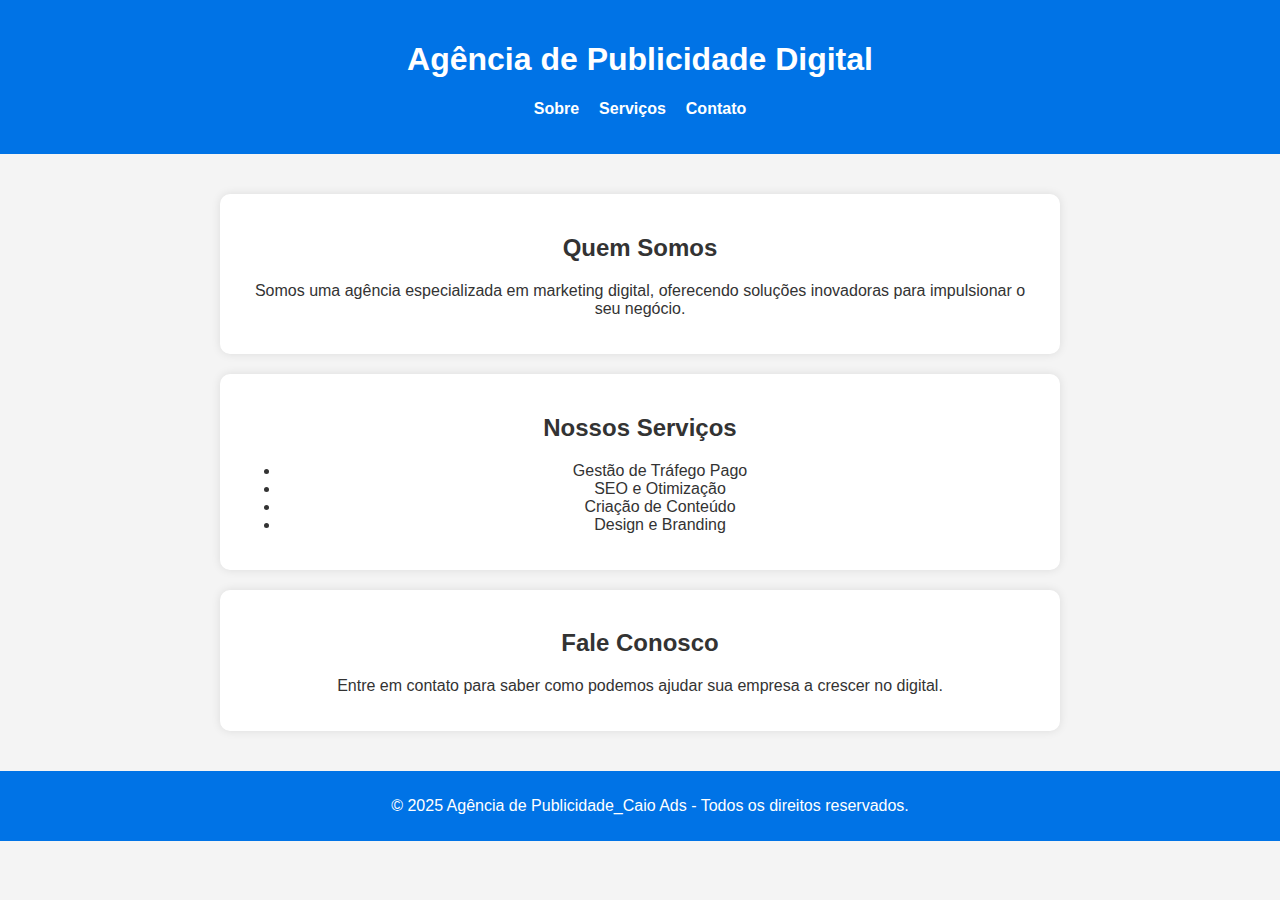
<file: CaioAguera.github.io/Portfolio/markenting_ads/index.html>
<!DOCTYPE html>
<html lang="pt-br">
<head>
    <meta charset="UTF-8">
    <meta name="viewport" content="width=device-width, initial-scale=1.0">
    <title>Agência de Publicidade</title>
    <link rel="stylesheet" href="styles.css">
</head>
<body>
    <header>
        <h1>Agência de Publicidade Digital</h1>
        <nav>
            <ul>
                <li><a href="#sobre">Sobre</a></li>
                <li><a href="#servicos">Serviços</a></li>
                <li><a href="#contato">Contato</a></li>
            </ul>
        </nav>
    </header>
    <main>
        <section id="sobre">
            <h2>Quem Somos</h2>
            <p>Somos uma agência especializada em marketing digital, oferecendo soluções inovadoras para impulsionar o seu negócio.</p>
        </section>
        <section id="servicos">
            <h2>Nossos Serviços</h2>
            <ul>
                <li>Gestão de Tráfego Pago</li>
                <li>SEO e Otimização</li>
                <li>Criação de Conteúdo</li>
                <li>Design e Branding</li>
            </ul>
        </section>
        <section id="contato">
            <h2>Fale Conosco</h2>
            <p>Entre em contato para saber como podemos ajudar sua empresa a crescer no digital.</p>
        </section>
    </main>
    <footer>
        <p>&copy; 2025 Agência de Publicidade_Caio Ads - Todos os direitos reservados.</p>
    </footer>
</body>
</html>
</file>
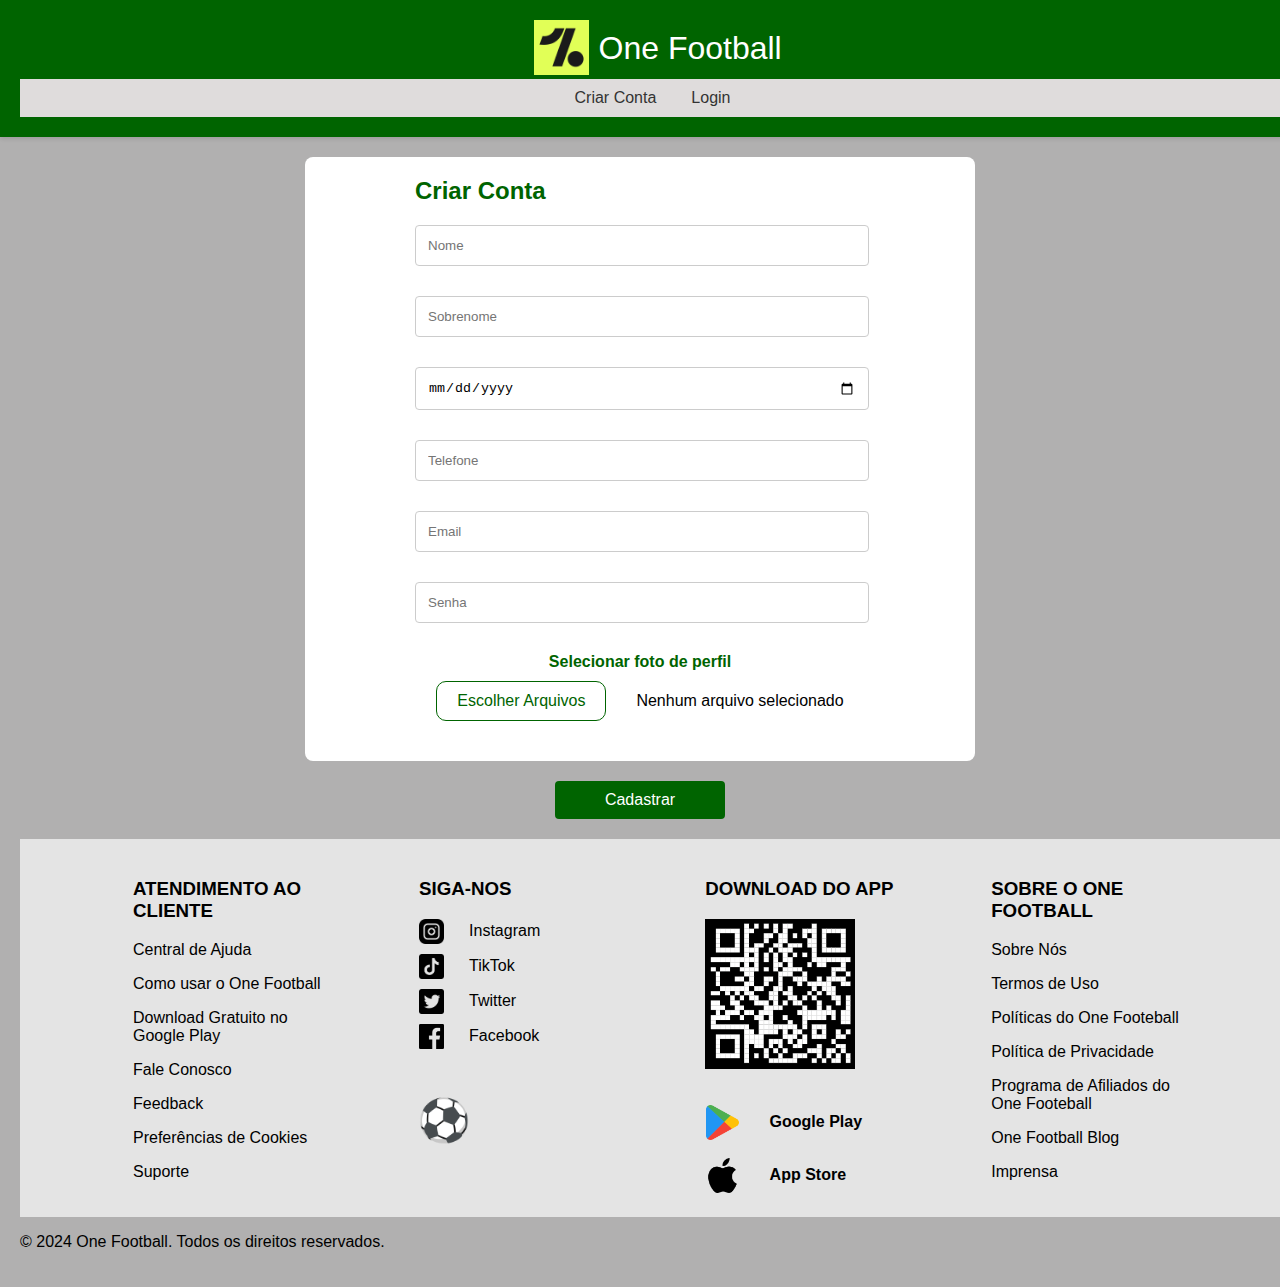
<file: CaioAguera.github.io/Portfolio/Trabalho Prático 2/index.html>
<!DOCTYPE html>
<html lang="pt-BR">
<head>
<meta charset="UTF-8">
<meta name="viewport" content="width=device-width, initial-scale=1.0">
<title>One Football- Cadastro de Usuário</title>
<link rel="stylesheet" type="text/css" href="style.css">
<link rel="icon" href="icon.gif" type="image/x-icon">

</head>
<body>
<header>
    <div class="one football-logo">
        <img src="one-logo.png" alt="one-logo Logo" width="55px" height="55px">
        <span class="empresa">One Football</span>
    </div>
    <nav>
        <ul>
            <li><a href="index.html">Criar Conta</a></li>
            <li><a href="login.html">Login</a></li>
            
            
        </ul>
    </nav>
</header>
<main>
    <div class="cadastro-container">
        <h2>Criar Conta</h2>
        <form action="/CriarConta/index.html">
            <input type="text" placeholder="Nome" required>
            <input type="text" placeholder="Sobrenome" required>
            <input type="date" placeholder="Data de Nascimento" required>
            <input type="text" placeholder="Telefone" required>
            <input type="email" placeholder="Email" required>
            <input type="password" placeholder="Senha" required>
            <label style="color: darkgreen; font-weight: bold;">Selecionar foto de perfil</label>
            <div class="file-container">
                <input type="file" name="imagens_produto" id="upload-arquivo" accept="image/*" multiple>
                <label for="upload-arquivo">Escolher Arquivos</label>
                <span>Nenhum arquivo selecionado</span>
            </div>

    </div>      

           
            <a href="home.html" class="button">Cadastrar </a>     
            
        </form>
    </div>



<div class="footer-wrapper">
    <div class="footer">
        <div class="footer-section">         
            <h3>ATENDIMENTO AO CLIENTE</h3>
            <div>
                <p>Central de Ajuda</p>
                <p>Como usar o One Football</p>
                <p>Download Gratuito no Google Play</p>
                <p>Fale Conosco</p>
                <p>Feedback</p>
                <p>Preferências de Cookies</p>
                <p>Suporte</p>
              
            </div>
        </div>

        <div class="footer-section">
            <h3>SIGA-NOS</h3>
            <div class="social-media">
                <div>
                    <img src="iconinstagram-ptbr.png" alt="Instagram">
                    <span>Instagram</span>
                </div>
                <div>
                    <img src="icontiktok-ptbr.png" alt="TikTok">
                    <span>TikTok</span>
                </div>
                <div>
                    <img src="icontwitter-ptbr.png" alt="Twitter">
                    <span>Twitter</span>
                </div>
                <div>
                    <img src="iconfacebook-ptbr.png" alt="Facebook">
                    <span>Facebook</span>      
                </div>

                <br> <br>

                <img src="icon.gif" style="width: 50px;  height: 50px;">
                   
            </div>
        </div>

        <div class="footer-section">
            <h3>DOWNLOAD DO APP</h3>
            <img src="Qr Code.png" alt="Aproxime o celular no QR Code" style="width: 150px; height: 150px; display: block; margin: left 10px;"> <br> <br>

            <div>
                <img src="googleplay.png" alt="Ícone sobre pinturas" style="width: 35px; height: 35px; margin-right: 10px; vertical-align: middle;">
                <span style="vertical-align: middle;"><strong>Google Play</strong></span> 
            </div> <br>

            <div>
                <img src="apple.png" alt="Ícone sobre pinturas" style="width: 35px; height: 35px; margin-right: 10px; vertical-align: middle;">
                <span style="vertical-align: middle;"><strong>App Store</strong></span>
            </div>
       
        </div>

        
        
        
        

        <div class="footer-section">
            <h3>SOBRE O ONE FOOTBALL</h3>
           
            <div>
                <p>Sobre Nós</p>
                <p>Termos de Uso</p>
                <p>Políticas do One Footeball</p>
                <p>Política de Privacidade</p>
                <p>Programa de Afiliados do One Footeball</p>
                <p>One Football Blog</p>
                <p>Imprensa</p>
            </div>
        </div>
    </div>
</div>


<div class="footer-text">

    <p>© 2024 One Football. Todos os direitos reservados.</p>
</div>
</div>




</body>
</html>
</file>
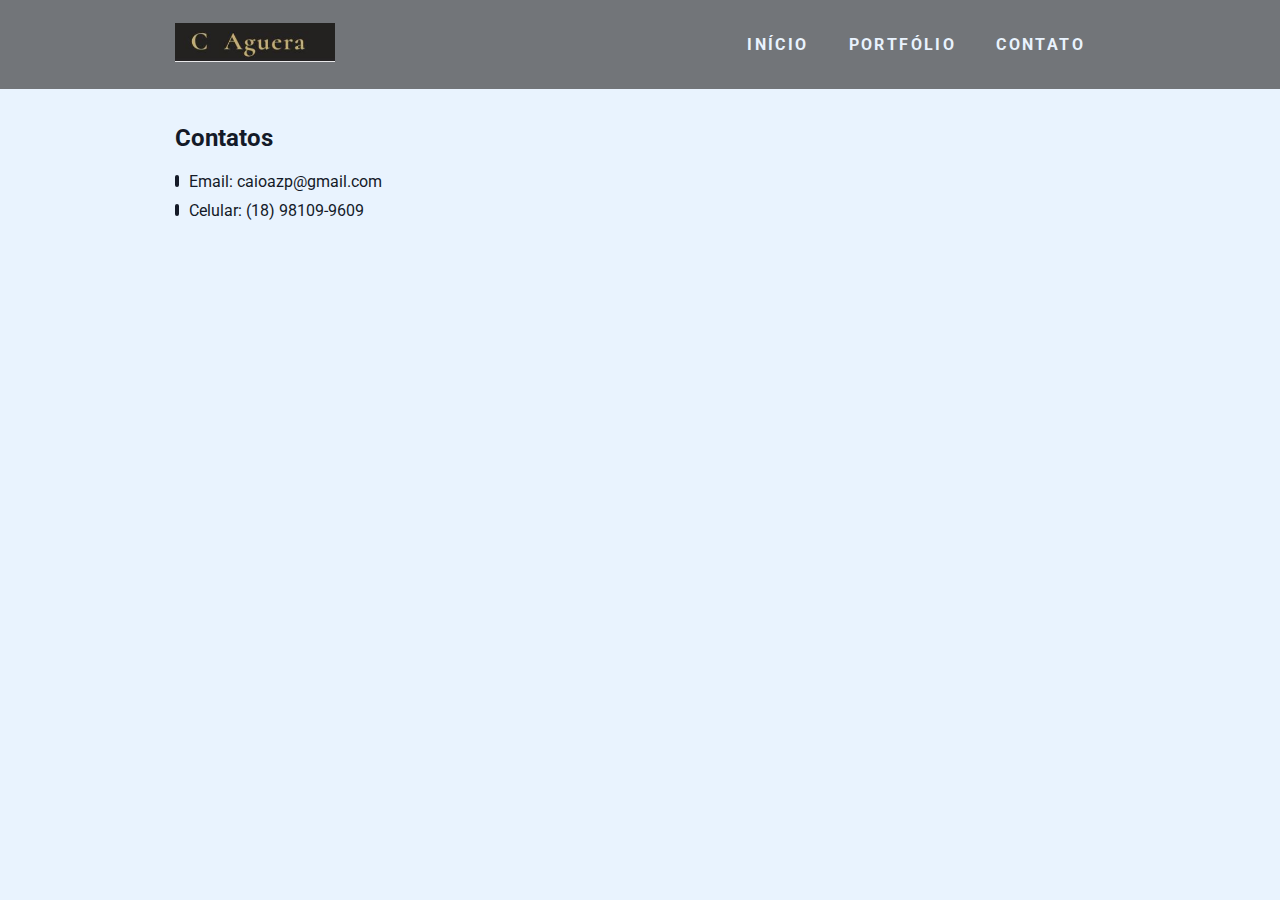
<file: CaioAguera.github.io/contato.html>
<!DOCTYPE html>
<html lang="pt-br">
    <head>
        <meta charset="UTF-8">
        <meta name="viewport" content="width=device-width, initial-scale=1.0">
        <meta http-equiv="X-UA-Compatible" content="ie=edge">
        <title>Home</title>

        <link href="https://fonts.googleapis.com/css?family=Roboto:400,700&display=swap" rel="stylesheet">
        
        

        
        <link rel="stylesheet" href="./css/style.css">
     
        <script src="  "></script>
    </head>
    <body>
        <header>
            <div class="container">
                <a href="https://github.com/Caio-Aguera/caio-aguera.github.io" class="branch"><img src="./img/logoo.jpeg" alt="Minha logo" title="Nome da minha logo"></a>
                <nav class="menu">
                    <ul>
                        <li><a class="menu-link" href="index.html">Início</a></li>
                        <li><a class="menu-link" href="portfolio.html">Portfólio</a></li>
                        <li><a class="menu-link" href="contato.html">Contato</a></li>
                    </ul>
                </nav>
            </div>
        </header>

        <main class="container">
            <article>
                <h2 class="sub-title">Contatos</h2>
                <ul>
                    <li class="li-ornament"><a class="contact-link" href="https://mail.google.com/mail">Email: caioazp@gmail.com</a></li>
                    <li class="li-ornament"><a class="contact-link" href="https://api.whatsapp.com/send?phone=5518981099609">Celular: (18) 98109-9609</a></li>
                    
                </ul>


                <div>
                    <iframe 
                        src="https://www.google.com/maps/embed?pb=!1m18!1m12!1m3!1d3656.687081503143!2d-50.70796448510511!3d-22.235068685346264!2m3!1f0!2f0!3f0!3m2!1i1024!2i768!4f13.1!3m3!1m2!1s0x949457d34078d4ab%3A0x3648a7f2eaa91d7a!2sR.%20Príncipe%20Antônio%2C%20260%20-%20Centro%2C%20Rancharia%20-%20SP%2C%2019600-000%2C%20Brasil!5e0!3m2!1spt-BR!2sus!4v1678955169458!5m2!1spt-BR!2sus" 
                        width="600" 
                        height="450" 
                        frameborder="0" 
                        style="border:0;" 
                        allowfullscreen="">
                    </iframe>
                </div>
                
            </article>
        </main>
    </body>
</html>
</file>
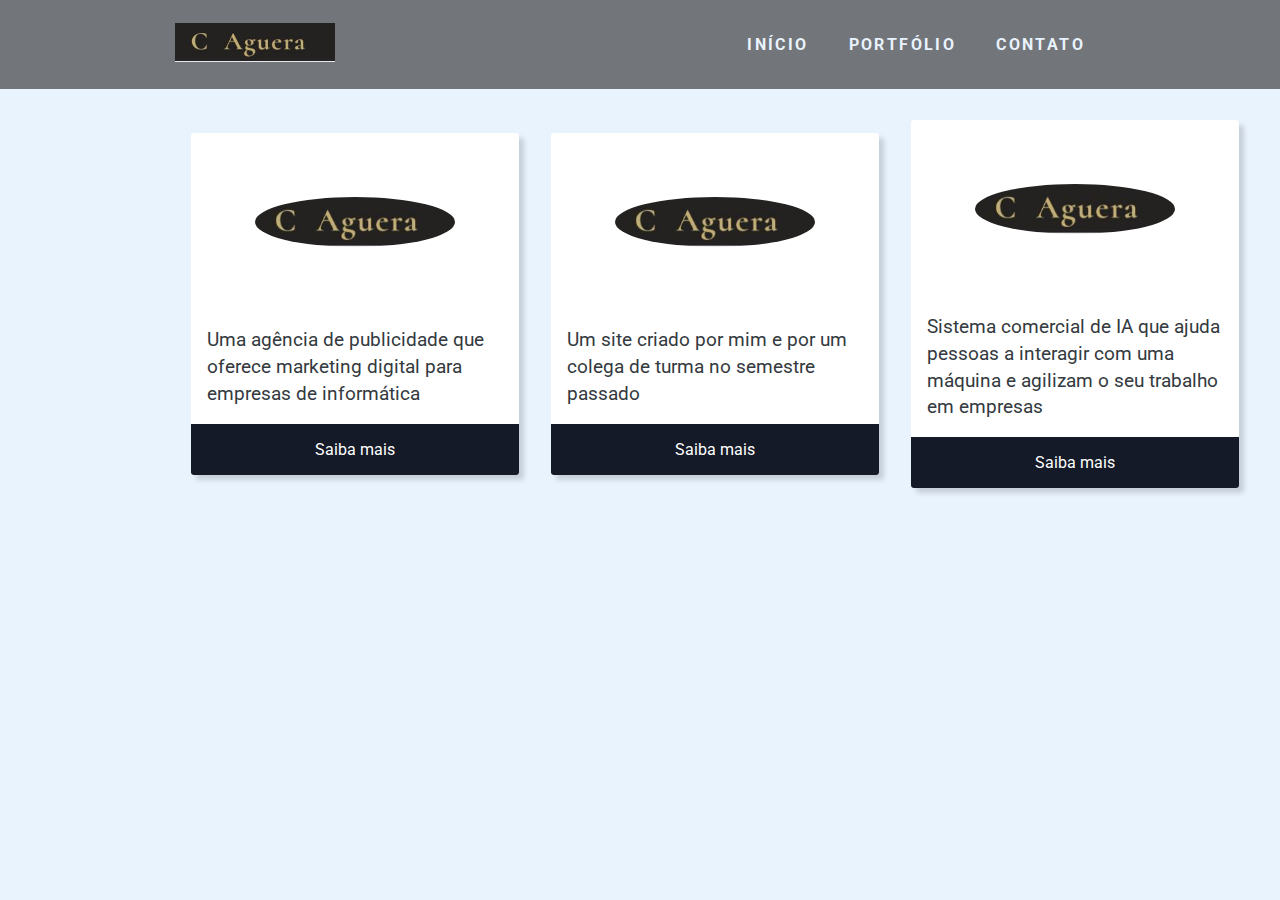
<file: CaioAguera.github.io/portfolio.html>
<!DOCTYPE html>
<html lang="pt-br">
    <head>
        <meta charset="UTF-8">
        <meta name="viewport" content="width=device-width, initial-scale=1.0">
        <meta http-equiv="X-UA-Compatible" content="ie=edge">
        <title>Home</title>

        <link href="https://fonts.googleapis.com/css?family=Roboto:400,700&display=swap" rel="stylesheet">
        <link rel="stylesheet" href="./css/style.css">

		<script src="https://dfilittobot.herokuapp.com/assets/modules/channel-web/inject.js"></script>
     
    </head>
    <body>
        <header>
            <div class="container">
                <a href="https://caioaguera.github.io"  class="branch"><img src="./img/logoo.jpeg" alt="Minha logo" title="Nome da minha logo"></a>
                <nav class="menu">
                    <ul>
                        <li><a class="menu-link" href="index.html">Início</a></li>
                        <li><a class="menu-link" href="portfolio.html">Portfólio</a></li>
                        <li><a class="menu-link" href="contato.html">Contato</a></li>
                    </ul>
                </nav>
            </div>
        </header>

        <main class="container">
            <section class="card">
                <div class="card-img">
                    <div class="img-body"><img src="./img/logoo.jpeg" alt="Portfólio 1" title="Portfólio 1"></div>
                </div>
        
                <div class="card-body">
                    <p>
                        Uma agência de publicidade que oferece marketing digital para empresas
                        de informática
                    </p>
                    
                </div>

                <div class="card-button">
                    <a href="./portfolio/markenting_ads/index.html" target="_blank">Saiba mais</a>
                </div>
        

            </section>
        
            <section class="card">
                <div class="card-img">
                    <div class="img-body"><img src="./img/logoo.jpeg" alt="Portfólio 2" title="Portfólio 2"></div>
                </div>
        
                <div class="card-body">
                    <p>
                        Um site criado por mim e por um colega de turma no semestre passado
                    </p>
                </div>
                
                <div class="card-button">
                    <a href="./portfolio/Trabalho Prático 2/index.html" target="_blank">Saiba mais</a>
                </div>
        
                
            </section>
            <section class="card">
                <div class="card-img">
                    <div class="img-body"><img src="./img/logoo.jpeg" alt="Portfólio 3" title="Portfólio "3></div>
                </div>
        
                <div class="card-body">
                   
                    <p>
                        Sistema comercial de IA que ajuda pessoas a interagir com uma máquina e agilizam o seu trabalho em empresas                     
                    </p>
                </div>

                <div class="card-button">
                    <a href="./portfolio/Teste1/teste.html" target="_blank">Saiba mais</a>
                </div>

            </section>
        </main>
    </body>
</html>
</file>
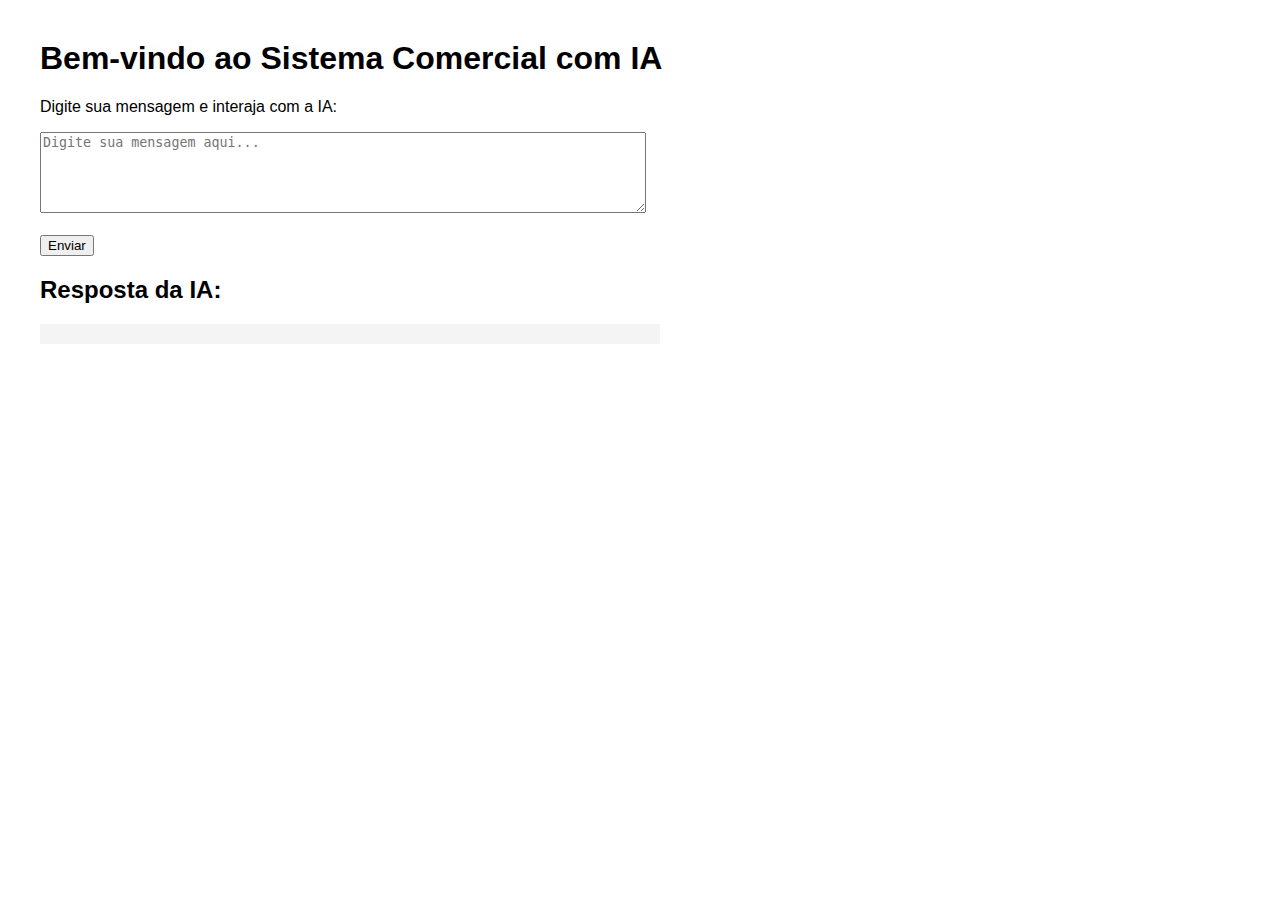
<file: CaioAguera.github.io/Portfolio/Teste1/teste.html>
<!DOCTYPE html>
<html lang="pt-br">
<head>
  <meta charset="UTF-8">
  <title>Sistema Comercial com IA</title>
  <style>
    body {
      font-family: Arial, sans-serif;
      margin: 40px;
    }
    textarea {
      width: 100%;
      max-width: 600px;
    }
    pre {
      background: #f4f4f4;
      padding: 10px;
      max-width: 600px;
      overflow-x: auto;
    }
  </style>
  <script>
    async function enviarMensagem() {
      const prompt = document.getElementById('prompt').value;

      const response = await fetch('/api/chat', {
        method: 'POST',
        headers: { 'Content-Type': 'application/json' },
        body: JSON.stringify({ prompt })
      });

      const data = await response.json();
      document.getElementById('resposta').innerText = JSON.stringify(data, null, 2);
    }
  </script>
</head>
<body>
  <h1>Bem-vindo ao Sistema Comercial com IA</h1>
  <p>Digite sua mensagem e interaja com a IA:</p>
  <textarea id="prompt" rows="5" placeholder="Digite sua mensagem aqui..."></textarea><br><br>
  <button onclick="enviarMensagem()">Enviar</button>
  <h2>Resposta da IA:</h2>
  <pre id="resposta"></pre>
</body>
</html>
</file>
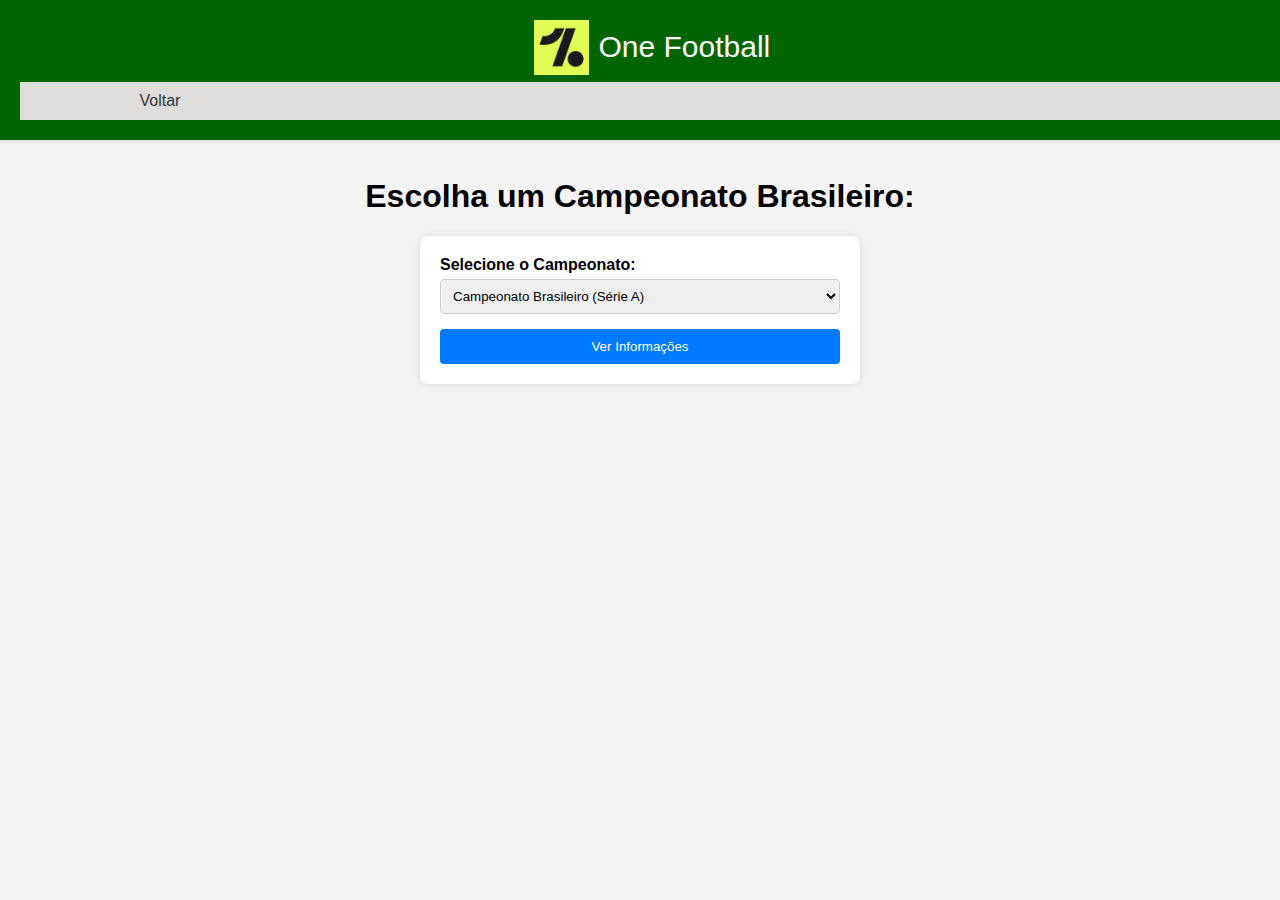
<file: CaioAguera.github.io/Portfolio/Trabalho Prático 2/campeonatos.html>
<!DOCTYPE html>
<html lang="pt-BR">
<head>
    <meta charset="UTF-8">
    <meta name="viewport" content="width=device-width, initial-scale=1.0">
    <link rel="icon" href="icon.gif" type="image/x-icon">
    <title>Times Brasileiros</title>
    <style>
        body {
            font-family: Arial, sans-serif;
            background-color: #f4f4f4;
            margin: 0;
            padding: 0;
        }

        header {
            background-color: darkgreen;
            padding: 20px;
            text-align: center;
            box-shadow: 0 2px 4px rgba(0, 0, 0, 0.1);
            width: 100%;
        }
        header h1 {
            margin: 0;
            color: #333;
        }
        span {
            padding-left: 10px;
        }
        .one {
            position: relative; 
            padding-right: 198px;
            color: white;
            font-size: 30px;
        }
        .football-logo .empresa {
            position: absolute; 
            top: 10px; 
        }
        nav ul {
            list-style-type: none;
            padding: 0;
            margin: 0;
            display: flex;
            justify-content: center;
            background-color: #dfdcdc;
            overflow: hidden;
        }
        nav ul li {
            display: inline;
            margin-right: 1000px;
        }
        nav ul li a {
            text-decoration: none !important;
            color: rgb(51, 51, 51);
            display: block;
            padding: 10px;
        }
        nav ul li a:hover {
            background-color: #cdcaca;
            transition: 0.5s;
        }

        h1 {
            text-align: center;
            margin-top: 20px;
        }

        #formularioCampeonato {
            max-width: 400px;
            margin: 20px auto;
            padding: 20px;
            background-color: #fff;
            border-radius: 8px;
            box-shadow: 0 0 10px rgba(0, 0, 0, 0.1);
        }

        label {
            display: block;
            margin-bottom: 5px;
            font-weight: bold;
        }

        select {
            width: 100%;
            padding: 8px;
            margin-bottom: 15px;
            border: 1px solid #ccc;
            border-radius: 4px;
            box-sizing: border-box;
        }

        button {
            width: 100%;
            padding: 10px;
            background-color: #007bff;
            color: #fff;
            border: none;
            border-radius: 4px;
            cursor: pointer;
        }

        button:hover {
            background-color: #0056b3;
        }

        #informacoesCampeonato {
            max-width: 400px;
            margin: 20px auto;
            padding: 20px;
            background-color: #fff;
            border-radius: 8px;
            box-shadow: 0 0 10px rgba(0, 0, 0, 0.1);
            display: none;
        }

        h2 {
            margin-top: 0;
        }

        p {
            margin-bottom: 10px;
        }
    </style>
</head>
<body>
<header>
    <div class="one football-logo">
        <img src="one-logo.png" alt="one-logo Logo" width="55px" height="55px">
        <span class="empresa">One Football</span>
    </div>
    <nav>
        <ul>
            <li><a href="home.html">Voltar</a></li>
        </ul>
    </nav>
</header> <br>

    <h1>Escolha um Campeonato Brasileiro:</h1>
    <form id="formularioCampeonato">
        <label for="campeonato">Selecione o Campeonato:</label>
        <select id="campeonato" name="campeonato">
            <option value="brasileirao">Campeonato Brasileiro (Série A)</option>
            <option value="copaDoBrasil">Copa do Brasil</option>
            <option value="libertadores">Copa Libertadores da América</option>
            <option value="copaNordeste">Copa do Nordeste</option>
            <option value="brasileiraoFeminino">Campeonato Brasileiro Feminino</option>
        </select>
        <button type="submit">Ver Informações</button>
    </form>

    <div id="informacoesCampeonato">
        <h2>Informações do Campeonato</h2>
        <p id="localizacao"></p>
        <p id="timesParticipantes"></p>
        <p id="premiacoes"></p>
    </div>

    <script>
        const formulario = document.getElementById('formularioCampeonato');
        const informacoesCampeonato = document.getElementById('informacoesCampeonato');
        const localizacao = document.getElementById('localizacao');
        const timesParticipantes = document.getElementById('timesParticipantes');
        const premiacoes = document.getElementById('premiacoes');

        formulario.addEventListener('submit', function(event) {
            event.preventDefault();
            const campeonatoSelecionado = formulario.campeonato.value;

            switch (campeonatoSelecionado) {
                case 'brasileirao':
                    localizacao.textContent = 'Brasil';
                    timesParticipantes.textContent = '20 times participantes';
                    premiacoes.textContent = 'Prêmio total de R$ 100 milhões';
                    break;
                case 'copaDoBrasil':
                    localizacao.textContent = 'Brasil';
                    timesParticipantes.textContent = 'Mais de 90 times participantes';
                    premiacoes.textContent = 'Prêmio total de R$ 70 milhões';
                    break;
                case 'libertadores':
                    localizacao.textContent = 'América do Sul';
                    timesParticipantes.textContent = 'Times de toda a América do Sul';
                    premiacoes.textContent = 'Prêmio total de US$ 25 milhões';
                    break;
                case 'copaNordeste':
                    localizacao.textContent = 'Região Nordeste do Brasil';
                    timesParticipantes.textContent = '16 times participantes';
                    premiacoes.textContent = 'Prêmio total de R$ 20 milhões';
                    break;
                case 'brasileiraoFeminino':
                    localizacao.textContent = 'Brasil';
                    timesParticipantes.textContent = '16 times participantes';
                    premiacoes.textContent = 'Prêmio total de R$ 3 milhões';
                    break;
            }

            informacoesCampeonato.style.display = 'block';
        });
    </script>
</body>
</html>
</file>
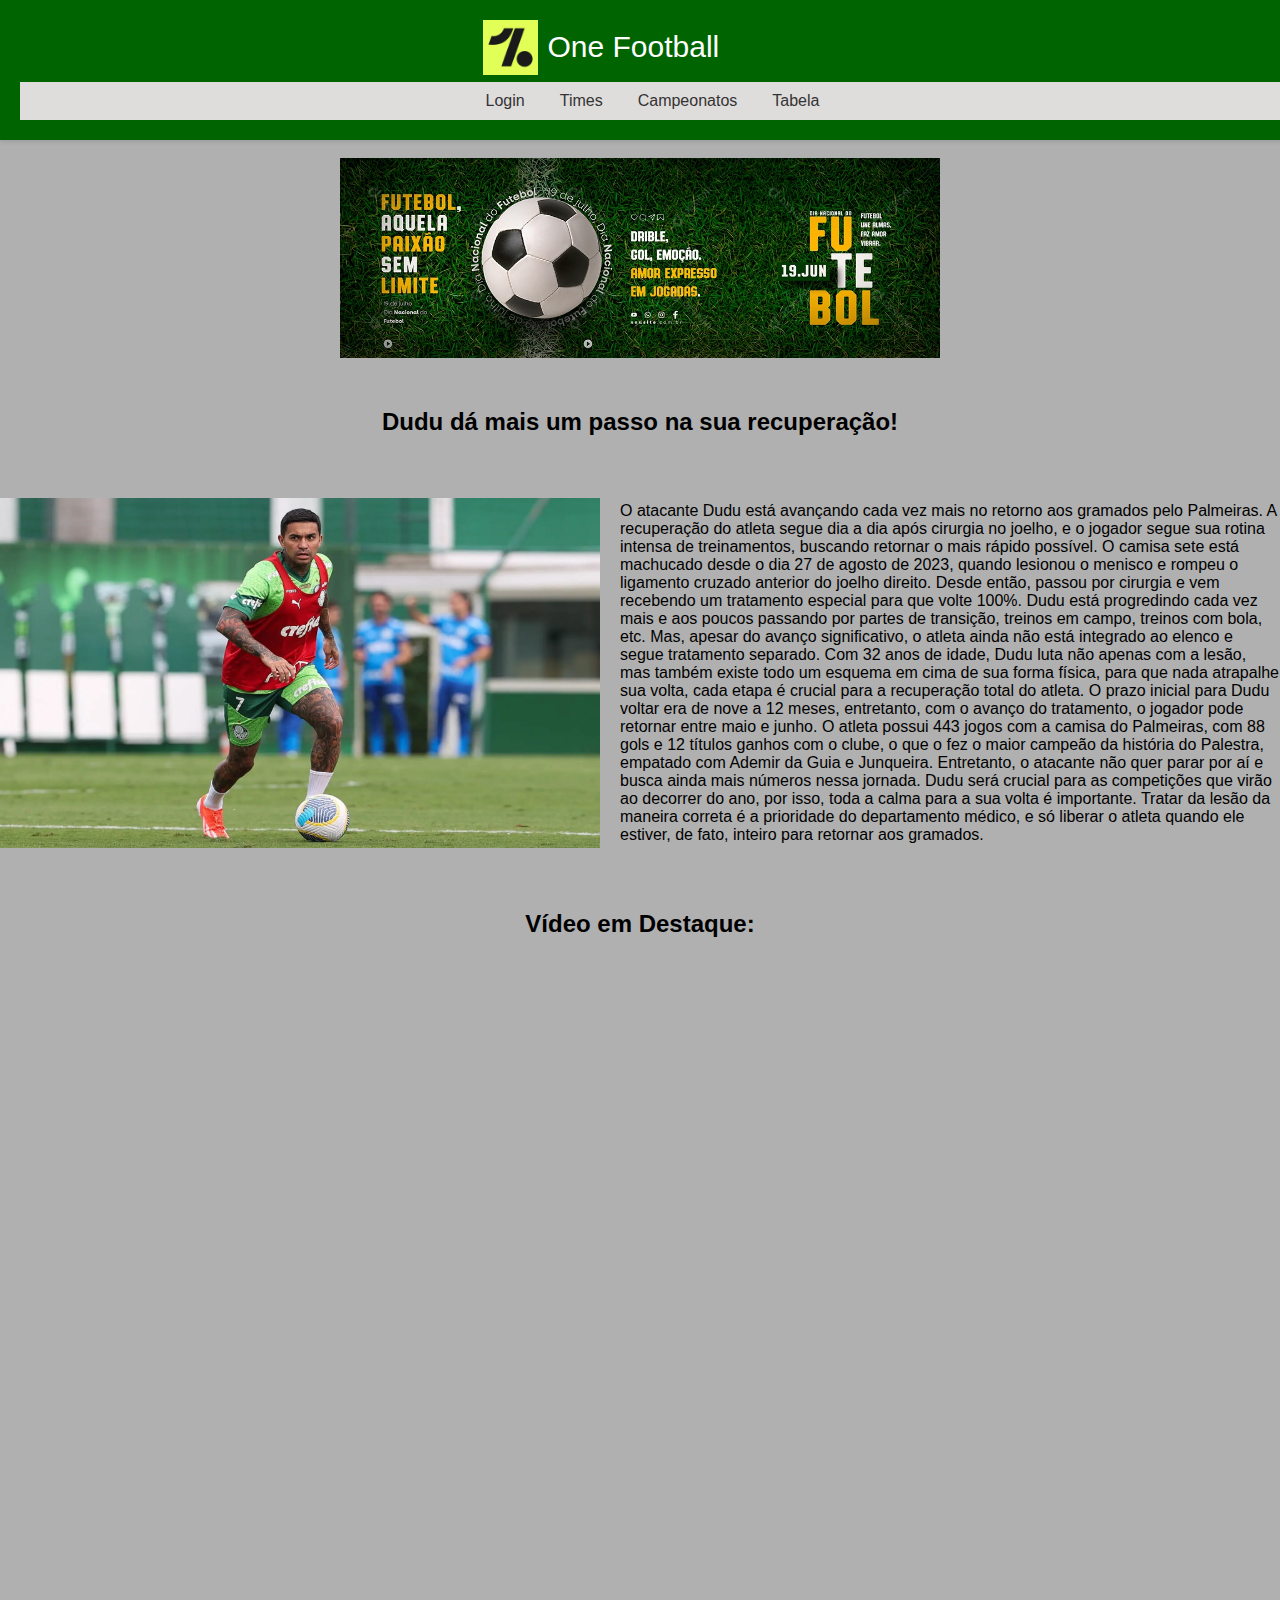
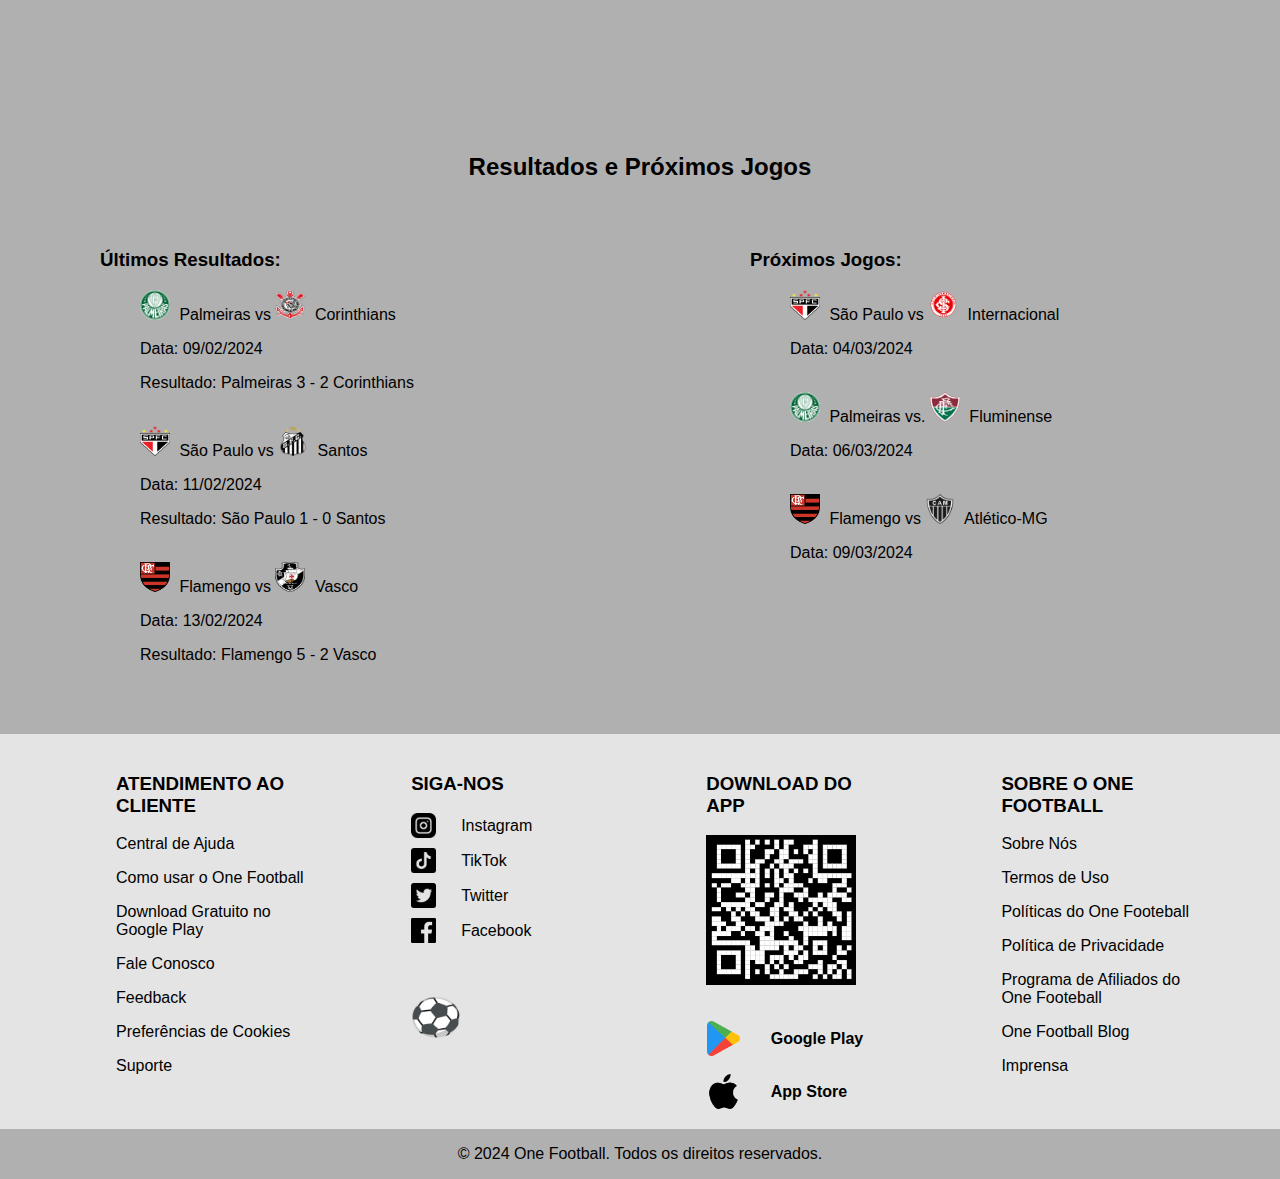
<file: CaioAguera.github.io/Portfolio/Trabalho Prático 2/home.html>
<!DOCTYPE html>
<html lang="pt-BR">
<head>
<meta charset="UTF-8">
<meta name="viewport" content="width=device-width, initial-scale=1.0">
<title>Home</title>
<link rel="icon" href="icon.gif" type="image/x-icon">
<style>

body {
    font-family: Arial, sans-serif;
    margin: 0;
    padding: 
0;
    background-color: #b1b0b0;
    
    
   
}
header {
    background-color: darkgreen;
    padding: 20px;
    text-align: center;
    box-shadow: 0 2px 4px rgba(0, 0, 0, 0.1);
    width: 100%;
    
}
header h1 {
    margin: 0;
    color: #333;
}



span{
    padding-left: 10px;
}


.one {
    position: relative;
    color:White;
    font-size: 30px;
    padding-right: 300px;
}

.football-logo .empresa {
    position: absolute; 
    top: 10px; 
    
}

nav ul {
    list-style-type: none;
    padding: 0;
    margin: 0;
    display: flex;
    justify-content: center;
    background-color: #dfdcdc;
    overflow: hidden;
}
nav ul li {
    display: inline;
    margin-right: 15px;
}
nav ul li a {
    text-decoration: none !important;
    color: rgb(51, 51, 51);
    display: block;
    padding: 10px;
}
nav ul li a:hover {
    background-color: #cdcaca;
    transition: 1s;
}


.carousel {
  position: relative;
  max-width: 600px;
  margin: 0 auto;
  overflow: hidden;
  
}

.carousel-images {
  display: flex;
  
}

.carousel-images img {
  width: 100%;
  transition: transform 0.1s ease;
}

.carousel button {
  position: absolute;
  top: 50%;
  transform: translateY(-50%);
  background: none;
  border: none;
  cursor: pointer;
}

.prev-btn {
  left: 0;
}

.next-btn {
  right: 0;
}

h2{
  padding: 30px;
}

.icon{
  width: 30px;
  height: 30px;
  

}

.news-content {
    display: grid;
    grid-template-columns: 1fr 2fr; 
    gap: 20px; 
    align-items: center; 
  }

  .image-container img {
    width: 100%; 
    height: auto; 
  }

.video-container {
    display: flex;
    justify-content: space-between;
    align-items: center;
    padding: 200px;
  
  }

  .video-container video {
    width: 100%;
    
  }

  .results-container {
  display: flex;
}

.results-box {
  flex: 1;
  margin-right: 20px;
  padding-left: 100px;
  
}

.results-box:last-child {
  margin-right: 0;
}

.team-icon {
  width: 30px;
  height: 30px;
  margin-right: 5px;
}

h2{
  text-align: center;
}

h3{
  text-align: left;
  padding-right: 20px;
}

.footer {
    display: flex;
    justify-content: space-between;
    max-width: 85%;
    margin: auto;
    flex-wrap: wrap;
}
.footer-wrapper {
    background-color: #e4e4e4;
    padding: 20px;
    min-height: 200px;
    width: 100%;
    margin-top: 20px;
    max-width: 100%;
    margin-left: auto;
    margin-right: auto;
}

.footer-wrapper hr:last-child {
width: 50px;
}


.footer-section {
    width: calc(20% - 15px);
    text-align: left;
    margin-bottom: 0;
}

.footer-text{
    text-align: center;
}

.payment-logos {
    display: flex;
    justify-content: space-between;
    margin-bottom: 7px;
}

.payment-logos img {
    width: 95px;
    height: 45px;
    margin-right: 5px;
}
.footer-section:not(:last-child) {
    margin-right: 15px;
}

.footer-section:nth-last-child(-n + 2) img {
    width: 25px;
    height: 25px;
}
.footer-section img.large-icon {
    width: 150px;
    height: 150px;
}
.footer-section:nth-last-child(-n + 2) span {
    margin-left: 5px;
}

.payment-logos img:last-child {
    margin-right: 0;
}

.social-media div {
    display: flex;
    align-items: center;
    margin-bottom: 10px;
}

.social-media img {
    width: 25px;
    height: 25px;
    margin-right: 10px;
}

.social-media span {
    margin-left: 5px;
}
@media only screen and (max-width: 768px) {
    .navbar {
        padding: 10px 2%;
    }
    .login-wrapper {
        width: 95%;
    }
    .footer-section {
        width: calc(50% - 10px);
    }
}
@media only screen and (max-width: 480px) {
    .navbar {
        padding: 10px 1%;
    }
    .login-wrapper {
        width: 100%;
        max-width: none;
    }
    .footer-section {
        width: 100%;
        margin-bottom: 10px;
    }



}   
  

 







</style>

</head>
<body>

<header>
    <div class="one football-logo">
        <img src="one-logo.png" alt="one-logo Logo" width="55px" height="55px">
        <span class="empresa">One Football</span>
    </div>

    <nav>
      <ul>
          <li><a href="login.html">Login</a></li>
          <li><a href="times.html">Times</a></li>
          <li><a href="campeonatos.html">Campeonatos</a></li>
          <li><a href="tabela.html">Tabela</a></li>
          
      </ul>
  </nav>

</header> <br>

<div class="carousel">
  <div class="carousel-images">
    <img src="carrossel01.jpg" alt="Imagem 1">
    <img src="carrossel02.jpg" alt="Imagem 2">
    <img src="carrossel03.jpg" alt="Imagem 3">
  </div>
  <button class="prev-btn">&#10094;</button>
  <button class="next-btn">&#10095;</button>
</div>

<script>
  const prevBtn = document.querySelector('.prev-btn');
  const nextBtn = document.querySelector('.next-btn');
  const images = document.querySelector('.carousel-images');

  let counter = 0;
  const totalImages = document.querySelectorAll('.carousel-images img').length;

  nextBtn.addEventListener('click', () => {
    counter++;
    carousel();
  });

  prevBtn.addEventListener('click', () => {
    counter--;
    carousel();
  });

  function carousel() {
    if (counter === totalImages) {
      counter = 0;
    } else if (counter < 0) {
      counter = totalImages - 1;
    }
    images.style.transform = `translateX(${-counter * 100}%)`;
  }

  
  let autoplayInterval;

  function startAutoplay() {
    autoplayInterval = setInterval(() => {
      counter++;
      carousel();
    }, 3000); 
  }

  function stopAutoplay() {
    clearInterval(autoplayInterval);
  }

  startAutoplay(); 

  
  const carouselContainer = document.querySelector('.carousel');
  carouselContainer.addEventListener('mouseenter', stopAutoplay);
  carouselContainer.addEventListener('mouseleave', startAutoplay);
</script>

<section class="news-section">
  <h2>Dudu dá mais um passo na sua recuperação!</h2>
  <div class="news-content">
    <img src="fut01.jpg" style="height: 350px; width: 600px;" alt="Imagem do jogador">
    <p>O atacante Dudu está avançando cada vez mais no retorno aos gramados pelo Palmeiras. A recuperação do atleta segue dia a dia após cirurgia no joelho, e o jogador segue sua rotina intensa de treinamentos, buscando retornar o mais rápido possível. O camisa sete está machucado desde o dia 27 de agosto de 2023, quando lesionou o menisco e rompeu o ligamento cruzado anterior do joelho direito. Desde então, passou por cirurgia e vem recebendo um tratamento especial para que volte 100%.
    Dudu está progredindo cada vez mais e aos poucos passando por partes de transição, treinos em campo, treinos com bola, etc. Mas, apesar do avanço significativo, o atleta ainda não está integrado ao elenco e segue tratamento separado.
      Com 32 anos de idade, Dudu luta não apenas com a lesão, mas também existe todo um esquema em cima de sua forma física, para que nada atrapalhe sua volta, cada etapa é crucial para a recuperação total do atleta.
      
      O prazo inicial para Dudu voltar era de nove a 12 meses, entretanto, com o avanço do tratamento, o jogador pode retornar entre maio e junho. O atleta possui 443 jogos com a camisa do Palmeiras, com 88 gols e 12 títulos ganhos com o clube, o que o fez o maior campeão da história do Palestra, empatado com Ademir da Guia e Junqueira.
      
      Entretanto, o atacante não quer parar por aí e busca ainda mais números nessa jornada. Dudu será crucial para as competições que virão ao decorrer do ano, por isso, toda a calma para a sua volta é importante. Tratar da lesão da maneira correta é a prioridade do departamento médico, e só liberar o atleta quando ele estiver, de fato, inteiro para retornar aos gramados.</p>
  </div>
</section>

<section class="video-section">
  <h2>Vídeo em Destaque:</h2>
  <div class="video-container">
    <iframe width="560" height="315" src="https://www.youtube.com/embed/vCW5iairfks?si=YIVHKDvEDM6XrUXz" title="YouTube video player" frameborder="0" allow="accelerometer; autoplay; clipboard-write; encrypted-media; gyroscope; picture-in-picture; web-share" referrerpolicy="strict-origin-when-cross-origin" allowfullscreen></iframe>
    <iframe width="560" height="315" src="https://www.youtube.com/embed/fVu5Gvo9Pb0?si=3LEG_52mw5eJixOV" title="YouTube video player" frameborder="0" allow="accelerometer; autoplay; clipboard-write; encrypted-media; gyroscope; picture-in-picture; web-share" referrerpolicy="strict-origin-when-cross-origin" allowfullscreen></iframe>
  </div>
</section>
<section class="results-section">
  <h2>Resultados e Próximos Jogos</h2>
  <div class="results-container">
    <div class="results-box">
      <h3>Últimos Resultados:</h3>
      <ul class="results-list">
        
          <img src="icon01.gif" alt="Ícone do Palmeiras" class="team-icon"> Palmeiras vs
          <img src="icon02.gif" alt="Ícone do Corinthians" class="team-icon"> Corinthians
          <p>Data: 09/02/2024</p>
          <p>Resultado: Palmeiras 3 - 2 Corinthians</p><br>
        
        
          <img src="icon03.gif" alt="Ícone do São Paulo" class="team-icon"> São Paulo vs
          <img src="icon04.gif" alt="Ícone do Santos" class="team-icon"> Santos
          <p>Data: 11/02/2024</p>
          <p>Resultado: São Paulo 1 - 0 Santos</p><br>
        
        
          <img src="icon05.gif" alt="Ícone do Flamengo" class="team-icon"> Flamengo vs
          <img src="icon06.gif" alt="Ícone do Vasco" class="team-icon"> Vasco
          <p>Data: 13/02/2024</p>
          <p>Resultado: Flamengo 5 - 2 Vasco</p><br>
        
      </ul>
    </div>
    <div class="results-box">
      <h3>Próximos Jogos:</h3>
      <ul class="results-list">
        
          <img src="icon03.gif" alt="Ícone do São Paulo" class="team-icon"> São Paulo vs
          <img src="icon08.gif" alt="ícone do Internacional" class="team-icon"> Internacional
          <p>Data: 04/03/2024</p><br>
        
        
          <img src="icon01.gif" alt="Ícone do Palmeiras" class="team-icon"> Palmeiras vs.
          <img src="icon07.gif" alt="Ícone do Fluminense" class="team-icon"> Fluminense
          <p>Data: 06/03/2024</p><br>
        
        
          <img src="icon05.gif" alt="Ícone do Flamengo" class="team-icon"> Flamengo vs
          <img src="icon09.gif" alt="Ícone do Atlético-MG" class="team-icon"> Atlético-MG
          <p>Data: 09/03/2024</p><br>
        
      </ul>
    </div>
  </div>
</section>
<div class="footer-wrapper">
  <div class="footer">
      <div class="footer-section">         
          <h3>ATENDIMENTO AO CLIENTE</h3>
          <div>
              <p>Central de Ajuda</p>
              <p>Como usar o One Football</p>
              <p>Download Gratuito no Google Play</p>
              <p>Fale Conosco</p>
              <p>Feedback</p>
              <p>Preferências de Cookies</p>
              <p>Suporte</p>
            
          </div>
      </div>

      <div class="footer-section">
          <h3>SIGA-NOS</h3>
          <div class="social-media">
              <div>
                  <img src="iconinstagram-ptbr.png" alt="Instagram">
                  <span>Instagram</span>
              </div>
              <div>
                  <img src="icontiktok-ptbr.png" alt="TikTok">
                  <span>TikTok</span>
              </div>
              <div>
                  <img src="icontwitter-ptbr.png" alt="Twitter">
                  <span>Twitter</span>
              </div>
              <div>
                  <img src="iconfacebook-ptbr.png" alt="Facebook">
                  <span>Facebook</span>      
              </div>

              <br> <br>

              <img src="icon.gif" style="width: 50px;  height: 50px;">
                 
          </div>
      </div>

      <div class="footer-section">
          <h3>DOWNLOAD DO APP</h3>
          <img src="Qr Code.png" alt="Aproxime o celular no QR Code" style="width: 150px; height: 150px; display: block; margin: left 10px;"> <br> <br>

          <div>
              <img src="googleplay.png" alt="Ícone sobre pinturas" style="width: 35px; height: 35px; margin-right: 10px; vertical-align: middle;">
              <span style="vertical-align: middle;"><strong>Google Play</strong></span> 
          </div> <br>

          <div>
              <img src="apple.png" alt="Ícone sobre pinturas" style="width: 35px; height: 35px; margin-right: 10px; vertical-align: middle;">
              <span style="vertical-align: middle;"><strong>App Store</strong></span>
          </div>
     
      </div>

      
      
      
      

      <div class="footer-section">
          <h3>SOBRE O ONE FOOTBALL</h3>
         
          <div>
              <p>Sobre Nós</p>
              <p>Termos de Uso</p>
              <p>Políticas do One Footeball</p>
              <p>Política de Privacidade</p>
              <p>Programa de Afiliados do One Footeball</p>
              <p>One Football Blog</p>
              <p>Imprensa</p>
          </div>
      </div>
  </div>
</div>


<div class="footer-text">

  <p>© 2024 One Football. Todos os direitos reservados.</p>
</div>
</div>




</body>
</html>
</file>
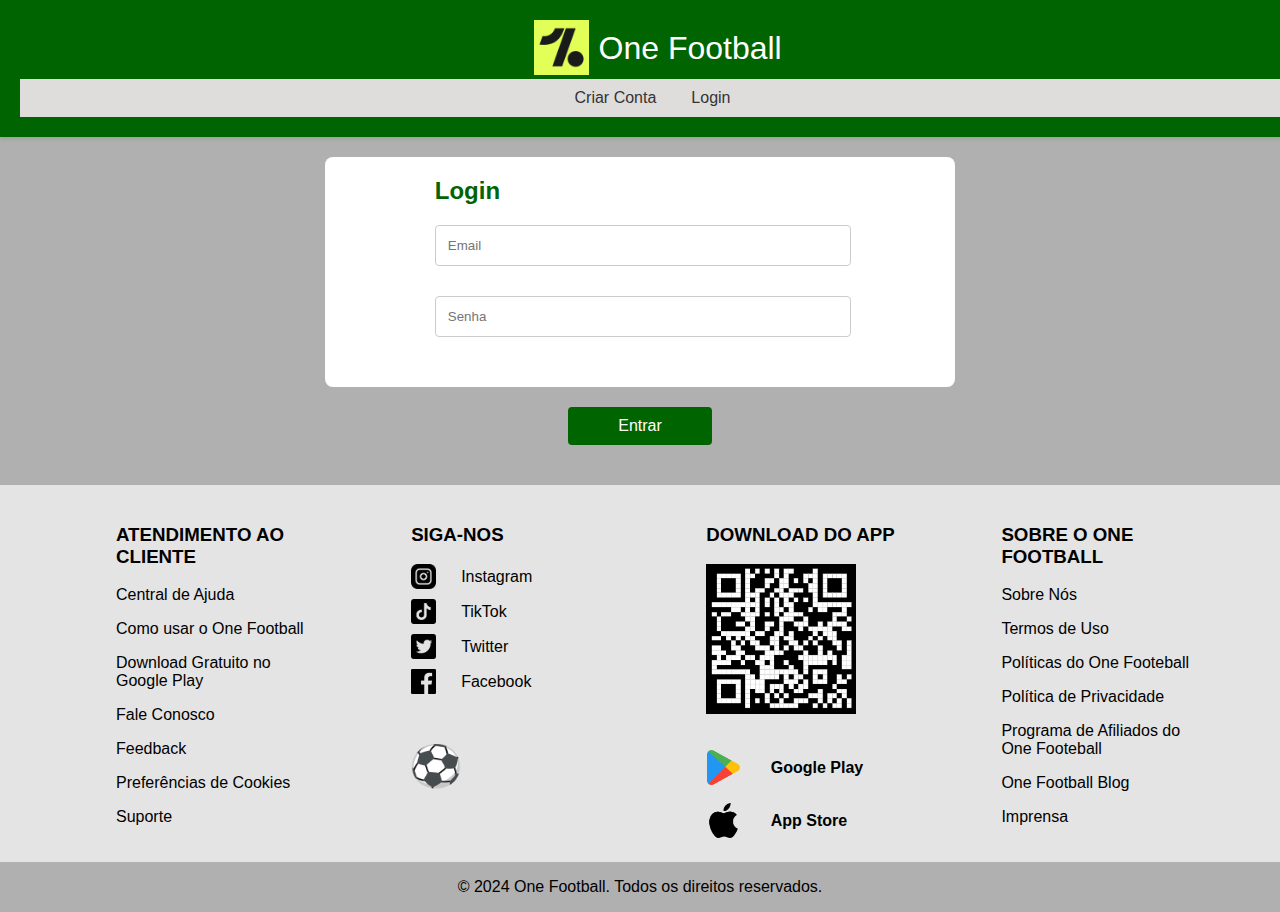
<file: CaioAguera.github.io/Portfolio/Trabalho Prático 2/login.html>
<!DOCTYPE html>
<html lang="pt-BR">
<head>
<meta charset="UTF-8">
<meta name="viewport" content="width=device-width, initial-scale=1.0">
<title>One Football- Login do Usuário</title>
<link rel="stylesheet" type="text/css" href="style.css">
<link rel="icon" href="icon.gif" type="image/x-icon">
</head>
<body>
<header>
    <div class="one football-logo">
        <img src="one-logo.png" alt="one-logo Logo" width="55px" height="55px">
        <span class="empresa">One Football</span>
    </div>
    <nav>
        <ul>
            <li><a href="index.html">Criar Conta</a></li>
            <li><a href="login.html">Login</a></li>
        
            
        </ul>
    </nav>
</header>
<main>
   

<div class="cadastro-container">
    <h2>Login</h2>
    <form action="../Login/login.html">
        <input type="email" placeholder="Email" required>
        <input type="password" placeholder="Senha" required>
    </div>
    
    <a href="home.html" class="button">Entrar </a>     
            
</form>
</div>
</main>

<div class="footer-wrapper">
    <div class="footer">
        <div class="footer-section">         
            <h3>ATENDIMENTO AO CLIENTE</h3>
            <div>
                <p>Central de Ajuda</p>
                <p>Como usar o One Football</p>
                <p>Download Gratuito no Google Play</p>
                <p>Fale Conosco</p>
                <p>Feedback</p>
                <p>Preferências de Cookies</p>
                <p>Suporte</p>
              
            </div>
        </div>

        <div class="footer-section">
            <h3>SIGA-NOS</h3>
            <div class="social-media">
                <div>
                    <img src="iconinstagram-ptbr.png" alt="Instagram">
                    <span>Instagram</span>
                </div>
                <div>
                    <img src="icontiktok-ptbr.png" alt="TikTok">
                    <span>TikTok</span>
                </div>
                <div>
                    <img src="icontwitter-ptbr.png" alt="Twitter">
                    <span>Twitter</span>
                </div>
                <div>
                    <img src="iconfacebook-ptbr.png" alt="Facebook">
                    <span>Facebook</span>
                </div>

                <br> <br>

                <img src="icon.gif" style="width: 50px;  height: 50px;">
                   
            </div>
        </div>

        <div class="footer-section">
            <h3>DOWNLOAD DO APP</h3>
            <img src="Qr Code.png" alt="Aproxime o celular no QR Code" style="width: 150px; height: 150px; display: block; margin: left 10px;"> <br> <br>

            <div>
                <img src="googleplay.png" alt="Ícone sobre pinturas" style="width: 35px; height: 35px; margin-right: 10px; vertical-align: middle;">
                <span style="vertical-align: middle;"><strong>Google Play</strong></span> 
            </div> <br>

            <div>
                <img src="apple.png" alt="Ícone sobre pinturas" style="width: 35px; height: 35px; margin-right: 10px; vertical-align: middle;">
                <span style="vertical-align: middle;"><strong>App Store</strong></span>
            </div>
       
        </div>

        
        
        
        

        <div class="footer-section">
            <h3>SOBRE O ONE FOOTBALL</h3>
           
            <div>
                <p>Sobre Nós</p>
                <p>Termos de Uso</p>
                <p>Políticas do One Footeball</p>
                <p>Política de Privacidade</p>
                <p>Programa de Afiliados do One Footeball</p>
                <p>One Football Blog</p>
                <p>Imprensa</p>
            </div>
        </div>
    </div>
</div>


<div class="footer-text">

    <p>© 2024 One Football. Todos os direitos reservados.</p>
</div>
</div>




</body>
</html>
</file>
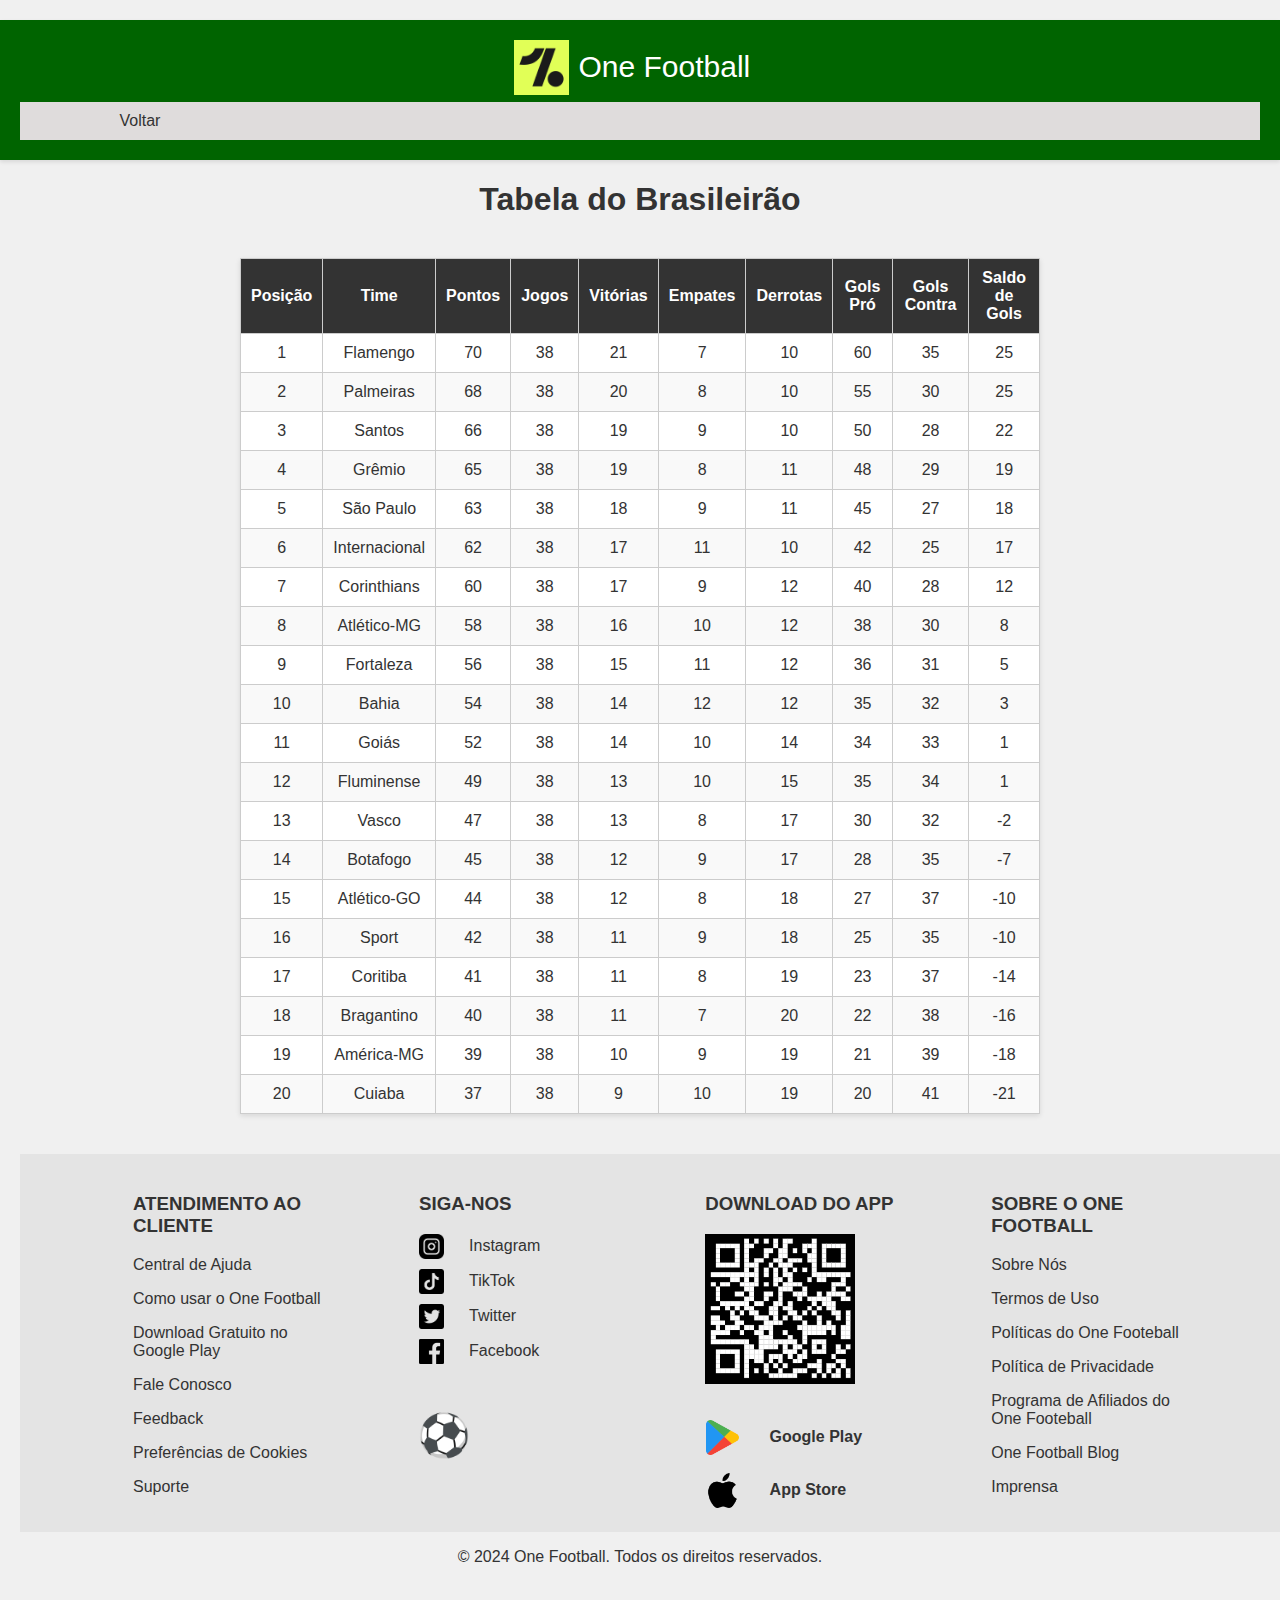
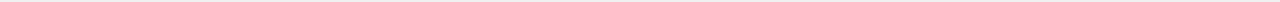
<file: CaioAguera.github.io/Portfolio/Trabalho Prático 2/tabela.html>
<!DOCTYPE html>
<html lang="pt-BR">
<head>
    <meta charset="UTF-8">
    <meta name="viewport" content="width=device-width, initial-scale=1.0">
    <link rel="icon" href="icon.gif" type="image/x-icon">
    <title>Tabela do Brasileirão</title>
    <style>
        body {
            font-family: Arial, sans-serif;
            background-color: #f0f0f0;
            color: #333;
            display: flex;
            flex-direction: column;
            align-items: center;
            margin: 0;
            padding: 20px;
        }

        h1 {
            margin-bottom: 20px;
        }

        table {
            width: 90%;
            max-width: 800px;
            border-collapse: collapse;
            margin: 20px 0;
            background-color: #fff;
            box-shadow: 0 2px 5px rgba(0,0,0,0.1);
        }

        thead {
            background-color: #333;
            color: #fff;
        }

        th, td {
            padding: 10px;
            text-align: center;
            border: 1px solid #ccc;
        }

        tbody tr:nth-child(even) {
            background-color: #f9f9f9;
        }

        tbody tr:hover {
            background-color: #f1f1f1;
        }

        header {
    background-color: darkgreen;
    padding: 20px;
    text-align: center;
    box-shadow: 0 2px 4px rgba(0, 0, 0, 0.1);
    width: 100%;
}
header h1 {
    margin: 0;
    color: #333;
}



span{
    padding-left: 10px;
}


.one {
    position: relative; 
   padding-right: 198px;
   color: white;
   font-size: 30px;
}

.football-logo .empresa {
    position: absolute; 
    top: 10px; 
}




nav ul {
    list-style-type: none;
    padding: 0;
    margin: 0;
    display: flex;
    justify-content: center;
    background-color: #dfdcdc;
    overflow: hidden;
}
nav ul li {
    display: inline;
    margin-right: 1000px;
    
}
nav ul li a {
    text-decoration: none !important;
    color: rgb(51, 51, 51);
    display: block;
    padding: 10px;
}
nav ul li a:hover {
    background-color: #cdcaca;
    transition: 0.5s;
}


.footer {
    display: flex;
    justify-content: space-between;
    max-width: 85%;
    margin: auto;
    flex-wrap: wrap;
}
.footer-wrapper {
    background-color: #e4e4e4;
    padding: 20px;
    min-height: 200px;
    width: 100%;
    margin-top: 20px;
    max-width: 100%;
    margin-left: auto;
    margin-right: auto;
}

.footer-wrapper hr:last-child {
width: 50px;
}


.footer-section {
    width: calc(20% - 15px);
    text-align: left;
    margin-bottom: 0;
}

.footer-text{
    text-align: center;
}

.payment-logos {
    display: flex;
    justify-content: space-between;
    margin-bottom: 7px;
}

.payment-logos img {
    width: 95px;
    height: 45px;
    margin-right: 5px;
}
.footer-section:not(:last-child) {
    margin-right: 15px;
}

.footer-section:nth-last-child(-n + 2) img {
    width: 25px;
    height: 25px;
}
.footer-section img.large-icon {
    width: 150px;
    height: 150px;
}
.footer-section:nth-last-child(-n + 2) span {
    margin-left: 5px;
}

.payment-logos img:last-child {
    margin-right: 0;
}

.social-media div {
    display: flex;
    align-items: center;
    margin-bottom: 10px;
}

.social-media img {
    width: 25px;
    height: 25px;
    margin-right: 10px;
}

.social-media span {
    margin-left: 5px;
}
@media only screen and (max-width: 768px) {
    .navbar {
        padding: 10px 2%;
    }
    .login-wrapper {
        width: 95%;
    }
    .footer-section {
        width: calc(50% - 10px);
    }
}
@media only screen and (max-width: 480px) {
    .navbar {
        padding: 10px 1%;
    }
    .login-wrapper {
        width: 100%;
        max-width: none;
    }
    .footer-section {
        width: 100%;
        margin-bottom: 10px;
    }



}   
  

 

    </style>
</head>
<body>
    <header>
        <div class="one football-logo">
            <img src="one-logo.png" alt="one-logo Logo" width="55px" height="55px">
            <span class="empresa">One Football</span>
        </div>
        <nav>
            <ul>
                <li><a href="home.html">Voltar</a></li>
               
            </ul>
        </nav>
    </header>
    
    
    <h1>Tabela do Brasileirão</h1>
    <table>
        <thead>
            <tr>
                <th>Posição</th>
                <th>Time</th>
                <th>Pontos</th>
                <th>Jogos</th>
                <th>Vitórias</th>
                <th>Empates</th>
                <th>Derrotas</th>
                <th>Gols Pró</th>
                <th>Gols Contra</th>
                <th>Saldo de Gols</th>
            </tr>
        </thead>
        <tbody>
            
            <tr>
                <td>1</td>
                <td>Flamengo</td>
                <td>70</td>
                <td>38</td>
                <td>21</td>
                <td>7</td>
                <td>10</td>
                <td>60</td>
                <td>35</td>
                <td>25</td>
            </tr>
            <tr>
                <td>2</td>
                <td>Palmeiras</td>
                <td>68</td>
                <td>38</td>
                <td>20</td>
                <td>8</td>
                <td>10</td>
                <td>55</td>
                <td>30</td>
                <td>25</td>
            </tr>
            <tr>
                <td>3</td>
                <td>Santos</td>
                <td>66</td>
                <td>38</td>
                <td>19</td>
                <td>9</td>
                <td>10</td>
                <td>50</td>
                <td>28</td>
                <td>22</td>
            </tr>
            <tr>
                <td>4</td>
                <td>Grêmio</td>
                <td>65</td>
                <td>38</td>
                <td>19</td>
                <td>8</td>
                <td>11</td>
                <td>48</td>
                <td>29</td>
                <td>19</td>
            </tr>
            <tr>
                <td>5</td>
                <td>São Paulo</td>
                <td>63</td>
                <td>38</td>
                <td>18</td>
                <td>9</td>
                <td>11</td>
                <td>45</td>
                <td>27</td>
                <td>18</td>
            </tr>
            <tr>
                <td>6</td>
                <td>Internacional</td>
                <td>62</td>
                <td>38</td>
                <td>17</td>
                <td>11</td>
                <td>10</td>
                <td>42</td>
                <td>25</td>
                <td>17</td>
            </tr>
            <tr>
                <td>7</td>
                <td>Corinthians</td>
                <td>60</td>
                <td>38</td>
                <td>17</td>
                <td>9</td>
                <td>12</td>
                <td>40</td>
                <td>28</td>
                <td>12</td>
            </tr>
            <tr>
                <td>8</td>
                <td>Atlético-MG</td>
                <td>58</td>
                <td>38</td>
                <td>16</td>
                <td>10</td>
                <td>12</td>
                <td>38</td>
                <td>30</td>
                <td>8</td>
            </tr>
            <tr>
                <td>9</td>
                <td>Fortaleza</td>
                <td>56</td>
                <td>38</td>
                <td>15</td>
                <td>11</td>
                <td>12</td>
                <td>36</td>
                <td>31</td>
                <td>5</td>
            </tr>
            <tr>
                <td>10</td>
                <td>Bahia</td>
                <td>54</td>
                <td>38</td>
                <td>14</td>
                <td>12</td>
                <td>12</td>
                <td>35</td>
                <td>32</td>
                <td>3</td>
            </tr>
            <tr>
                <td>11</td>
                <td>Goiás</td>
                <td>52</td>
                <td>38</td>
                <td>14</td>
                <td>10</td>
                <td>14</td>
                <td>34</td>
                <td>33</td>
                <td>1</td>
            </tr>
            <!-- Adicionando mais 15 times -->
            <tr>
                <td>12</td>
                <td>Fluminense</td>
                <td>49</td>
                <td>38</td>
                <td>13</td>
                <td>10</td>
                <td>15</td>
                <td>35</td>
                <td>34</td>
                <td>1</td>
            </tr>
            <tr>
                <td>13</td>
                <td>Vasco</td>
                <td>47</td>
                <td>38</td>
                <td>13</td>
                <td>8</td>
                <td>17</td>
                <td>30</td>
                <td>32</td>
                <td>-2</td>
            </tr>
            <tr>
                <td>14</td>
                <td>Botafogo</td>
                <td>45</td>
                <td>38</td>
                <td>12</td>
                <td>9</td>
                <td>17</td>
                <td>28</td>
                <td>35</td>
                <td>-7</td>
            </tr>
            <tr>
                <td>15</td>
                <td>Atlético-GO</td>
                <td>44</td>
                <td>38</td>
                <td>12</td>
                <td>8</td>
                <td>18</td>
                <td>27</td>
                <td>37</td>
                <td>-10</td>
            </tr>
            <tr>
                <td>16</td>
                <td>Sport</td>
                <td>42</td>
                <td>38</td>
                <td>11</td>
                <td>9</td>
                <td>18</td>
                <td>25</td>
                <td>35</td>
                <td>-10</td>
            </tr>
            <tr>
                <td>17</td>
                <td>Coritiba</td>
                <td>41</td>
                <td>38</td>
                <td>11</td>
                <td>8</td>
                <td>19</td>
                <td>23</td>
                <td>37</td>
                <td>-14</td>
            </tr>
            <tr>
                <td>18</td>
                <td>Bragantino</td>
                <td>40</td>
                <td>38</td>
                <td>11</td>
                <td>7</td>
                <td>20</td>
                <td>22</td>
                <td>38</td>
                <td>-16</td>
            </tr>
            <tr>
                <td>19</td>
                <td>América-MG</td>
                <td>39</td>
                <td>38</td>
                <td>10</td>
                <td>9</td>
                <td>19</td>
                <td>21</td>
                <td>39</td>
                <td>-18</td>
            </tr>
            <tr>
                <td>20</td>
                <td>Cuiaba</td>
                <td>37</td>
                <td>38</td>
                <td>9</td>
                <td>10</td>
                <td>19</td>
                <td>20</td>
                <td>41</td>
                <td>-21</td>
            </tr>
        </tbody>
    </table>

    <div class="footer-wrapper">
        <div class="footer">
            <div class="footer-section">         
                <h3>ATENDIMENTO AO CLIENTE</h3>
                <div>
                    <p>Central de Ajuda</p>
                    <p>Como usar o One Football</p>
                    <p>Download Gratuito no Google Play</p>
                    <p>Fale Conosco</p>
                    <p>Feedback</p>
                    <p>Preferências de Cookies</p>
                    <p>Suporte</p>
                  
                </div>
            </div>
      
            <div class="footer-section">
                <h3>SIGA-NOS</h3>
                <div class="social-media">
                    <div>
                        <img src="iconinstagram-ptbr.png" alt="Instagram">
                        <span>Instagram</span>
                    </div>
                    <div>
                        <img src="icontiktok-ptbr.png" alt="TikTok">
                        <span>TikTok</span>
                    </div>
                    <div>
                        <img src="icontwitter-ptbr.png" alt="Twitter">
                        <span>Twitter</span>
                    </div>
                    <div>
                        <img src="iconfacebook-ptbr.png" alt="Facebook">
                        <span>Facebook</span>      
                    </div>
      
                    <br> <br>
      
                    <img src="icon.gif" style="width: 50px;  height: 50px;">
                       
                </div>
            </div>
      
            <div class="footer-section">
                <h3>DOWNLOAD DO APP</h3>
                <img src="Qr Code.png" alt="Aproxime o celular no QR Code" style="width: 150px; height: 150px; display: block; margin: left 10px;"> <br> <br>
      
                <div>
                    <img src="googleplay.png" alt="Ícone sobre pinturas" style="width: 35px; height: 35px; margin-right: 10px; vertical-align: middle;">
                    <span style="vertical-align: middle;"><strong>Google Play</strong></span> 
                </div> <br>
      
                <div>
                    <img src="apple.png" alt="Ícone sobre pinturas" style="width: 35px; height: 35px; margin-right: 10px; vertical-align: middle;">
                    <span style="vertical-align: middle;"><strong>App Store</strong></span>
                </div>
           
            </div>
      
            
            
            
            
      
            <div class="footer-section">
                <h3>SOBRE O ONE FOOTBALL</h3>
               
                <div>
                    <p>Sobre Nós</p>
                    <p>Termos de Uso</p>
                    <p>Políticas do One Footeball</p>
                    <p>Política de Privacidade</p>
                    <p>Programa de Afiliados do One Footeball</p>
                    <p>One Football Blog</p>
                    <p>Imprensa</p>
                </div>
            </div>
        </div>
      </div>
      
      
      <div class="footer-text">
      
        <p>© 2024 One Football. Todos os direitos reservados.</p>
      </div>
      </div>
      
      
      
      
      </body>
      </html>
      
           
</body>
</html>
</file>
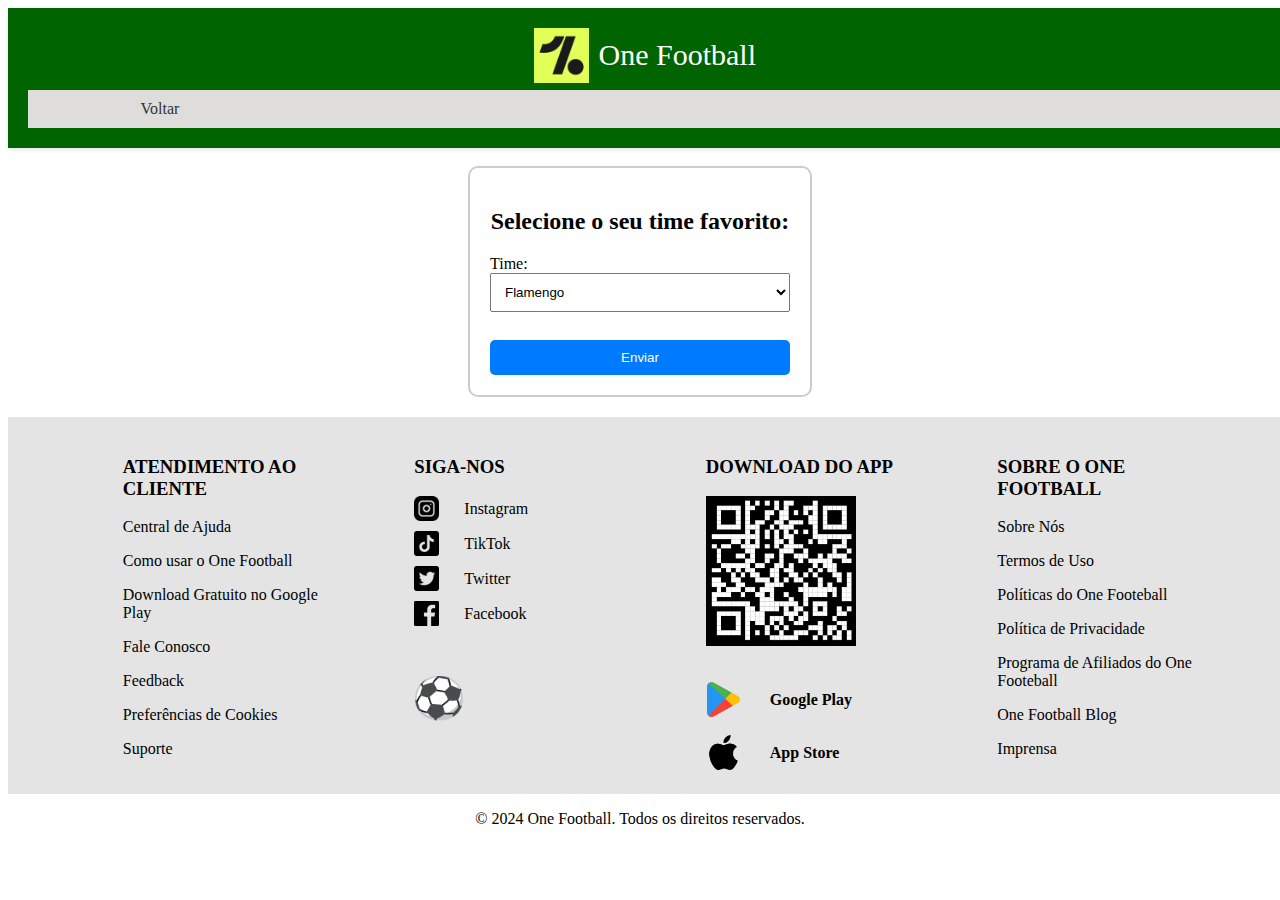
<file: CaioAguera.github.io/Portfolio/Trabalho Prático 2/times.html>
<!DOCTYPE html>
<html lang="pt-BR">
<head>
    <meta charset="UTF-8">
    <meta name="viewport" content="width=device-width, initial-scale=1.0">
    <link rel="icon" href="icon.gif" type="image/x-icon">
    <title>Times Brasileiros</title>
    <style>
        header {
            background-color: darkgreen;
            padding: 20px;
            text-align: center;
            box-shadow: 0 2px 4px rgba(0, 0, 0, 0.1);
            width: 100%;
        }
        header h1 {
            margin: 0;
            color: #333;
        }
        span {
            padding-left: 10px;
        }
        .one {
            position: relative; 
            padding-right: 198px;
            color: white;
            font-size: 30px;
        }
        .football-logo .empresa {
            position: absolute; 
            top: 10px; 
        }
        nav ul {
            list-style-type: none;
            padding: 0;
            margin: 0;
            display: flex;
            justify-content: center;
            background-color: #dfdcdc;
            overflow: hidden;
        }
        nav ul li {
            display: inline;
            margin-right: 1000px;
        }
        nav ul li a {
            text-decoration: none !important;
            color: rgb(51, 51, 51);
            display: block;
            padding: 10px;
        }
        nav ul li a:hover {
            background-color: #cdcaca;
            transition: 0.5s;
        }
        .formulario {
            border: 2px solid #ccc;
            padding: 20px;
            border-radius: 10px;
            width: 300px;
            margin: auto;
        }
      
        h2 {
            text-align: center;
        }
      
        select {
            width: 100%;
            padding: 10px;
            margin-bottom: 10px;
            box-sizing: border-box; 
        }
       
        input[type="submit"] {
            width: 100%;
            padding: 10px;
            background-color: #007bff;
            color: #fff;
            border: none;
            border-radius: 5px;
            cursor: pointer;
        }
       
        #info-time {
            margin-top: 20px;
            padding: 10px;
            background-color: #f0f0f0;
            border-radius: 5px;
        }

        .footer {
    display: flex;
    justify-content: space-between;
    max-width: 85%;
    margin: auto;
    flex-wrap: wrap;
}
.footer-wrapper {
    background-color: #e4e4e4;
    padding: 20px;
    min-height: 200px;
    width: 100%;
    margin-top: 20px;
    max-width: 100%; /* Alterado para 100% */
    margin-left: auto;
    margin-right: auto;
}

.footer-wrapper hr:last-child {
width: 50px;
}


.footer-section {
    width: calc(20% - 15px);
    text-align: left;
    margin-bottom: 0;
}

.footer-text{
    text-align: center;
}

.payment-logos {
    display: flex;
    justify-content: space-between;
    margin-bottom: 7px;
}

.payment-logos img {
    width: 95px;
    height: 45px;
    margin-right: 5px;
}
.footer-section:not(:last-child) {
    margin-right: 15px;
}

.footer-section:nth-last-child(-n + 2) img {
    width: 25px;
    height: 25px;
}
.footer-section img.large-icon {
    width: 150px;
    height: 150px;
}
.footer-section:nth-last-child(-n + 2) span {
    margin-left: 5px;
}

.payment-logos img:last-child {
    margin-right: 0;
}

.social-media div {
    display: flex;
    align-items: center;
    margin-bottom: 10px;
}

.social-media img {
    width: 25px;
    height: 25px;
    margin-right: 10px;
}

.social-media span {
    margin-left: 5px;
}
@media only screen and (max-width: 768px) {
    .navbar {
        padding: 10px 2%;
    }
    .login-wrapper {
        width: 95%;
    }
    .footer-section {
        width: calc(50% - 10px);
    }
}
@media only screen and (max-width: 480px) {
    .navbar {
        padding: 10px 1%;
    }
    .login-wrapper {
        width: 100%;
        max-width: none;
    }
    .footer-section {
        width: 100%;
        margin-bottom: 10px;
    }



}   
    </style>
</head>
<body>

<header>
    <div class="one football-logo">
        <img src="one-logo.png" alt="one-logo Logo" width="55px" height="55px">
        <span class="empresa">One Football</span>
    </div>
    <nav>
        <ul>
            <li><a href="home.html">Voltar</a></li>
        </ul>
    </nav>
</header> <br>

<div class="formulario">
    <h2>Selecione o seu time favorito:</h2>
  
    <form id="formulario-time" action="/submit_time" method="post">
      <label for="time">Time:</label>
      <select id="time" name="time">
        <option value="Flamengo">Flamengo</option>
        <option value="São Paulo">São Paulo</option>
        <option value="Palmeiras">Palmeiras</option>
        <option value="Santos">Santos</option>
        <option value="Corinthians">Corinthians</option>
        <option value="Grêmio">Grêmio</option>
        <option value="Internacional">Internacional</option>
        <option value="Atlético Mineiro">Atlético Mineiro</option>
        <option value="Cruzeiro">Cruzeiro</option>
        <option value="Botafogo">Botafogo</option>
        <option value="Fluminense">Fluminense</option>
        <option value="Vasco">Vasco</option>
        <option value="Atlético Paranaense">Atlético Paranaense</option>
        <option value="Coritiba">Coritiba</option>
        <option value="Sport">Sport</option>
        <option value="Bahia">Bahia</option>
        <option value="Vitória">Vitória</option>
        <option value="Fortaleza">Fortaleza</option>
        <option value="Ceará">Ceará</option>
        <option value="Chapecoense">Chapecoense</option>
        <option value="Red Bull Bragantino">Red Bull Bragantino</option>
      </select>
      <br><br>
      <input type="submit" value="Enviar">
    </form>
</div>

<div id="info-time" style="display:none;"></div>

<script>
   
   var timesData = {
    "Flamengo": {
        "Estado": "Rio de Janeiro",
        "Ano de Fundação": 1895,
        "N° de Torcedores": "Mais de 40 milhões",
        "Títulos": ["Campeonato Brasileiro", "Copa Libertadores", "Copa do Brasil"]
    },
    "São Paulo": {
        "Estado": "São Paulo",
        "Ano de Fundação": 1930,
        "N° de Torcedores": "Mais de 16 milhões",
        "Títulos": ["Campeonato Brasileiro", "Copa Libertadores", "Copa do Mundo de Clubes da FIFA"]
    },
    "Palmeiras": {
        "Estado": "São Paulo",
        "Ano de Fundação": 1914,
        "N° de Torcedores": "Mais de 18 milhões",
        "Títulos": ["Campeonato Brasileiro", "Copa Libertadores", "Copa do Brasil"]
    },
    "Santos": {
        "Estado": "São Paulo",
        "Ano de Fundação": 1912,
        "N° de Torcedores": "Mais de 5 milhões",
        "Títulos": ["Campeonato Brasileiro", "Copa Libertadores", "Copa do Brasil"]
    },
    "Corinthians": {
        "Estado": "São Paulo",
        "Ano de Fundação": 1910,
        "N° de Torcedores": "Mais de 30 milhões",
        "Títulos": ["Campeonato Brasileiro", "Copa Libertadores", "Copa do Brasil"]
    },
    "Grêmio": {
        "Estado": "Rio Grande do Sul",
        "Ano de Fundação": 1903,
        "N° de Torcedores": "Mais de 8 milhões",
        "Títulos": ["Campeonato Brasileiro", "Copa Libertadores", "Copa do Brasil"]
    },
    "Internacional": {
        "Estado": "Rio Grande do Sul",
        "Ano de Fundação": 1909,
        "N° de Torcedores": "Mais de 6 milhões",
        "Títulos": ["Campeonato Brasileiro", "Copa Libertadores", "Copa do Brasil"]
    },
    "Atlético Mineiro": {
        "Estado": "Minas Gerais",
        "Ano de Fundação": 1908,
        "N° de Torcedores": "Mais de 8 milhões",
        "Títulos": ["Campeonato Brasileiro", "Copa Libertadores", "Copa do Brasil"]
    },
    "Cruzeiro": {
        "Estado": "Minas Gerais",
        "Ano de Fundação": 1921,
        "N° de Torcedores": "Mais de 8 milhões",
        "Títulos": ["Campeonato Brasileiro", "Copa Libertadores", "Copa do Brasil"]
    },
    
    "Botafogo": {
        "Estado": "Rio de Janeiro",
        "Ano de Fundação": 1904,
        "N° de Torcedores": "Mais de 3 milhões",
        "Títulos": ["Campeonato Brasileiro", "Copa Libertadores", "Copa do Brasil"]
    },
    "Fluminense": {
        "Estado": "Rio de Janeiro",
        "Ano de Fundação": 1902,
        "N° de Torcedores": "Mais de 3 milhões",
        "Títulos": ["Campeonato Brasileiro", "Copa Libertadores", "Copa do Brasil"]
    },
    "Vasco": {
        "Estado": "Rio de Janeiro",
        "Ano de Fundação": 1898,
        "N° de Torcedores": "Mais de 5 milhões",
        "Títulos": ["Campeonato Brasileiro", "Copa Libertadores", "Copa do Brasil"]
    },
    "Atlético Paranaense": {
        "Estado": "Paraná",
        "Ano de Fundação": 1924,
        "N° de Torcedores": "Mais de 2 milhões",
        "Títulos": ["Campeonato Brasileiro", "Copa do Brasil"]
    },
    "Coritiba": {
        "Estado": "Paraná",
        "Ano de Fundação": 1909,
        "N° de Torcedores": "Mais de 3 milhões",
        "Títulos": ["Campeonato Brasileiro", "Copa do Brasil"]
    },
    "Sport": {
        "Estado": "Pernambuco",
        "Ano de Fundação": 1905,
        "N° de Torcedores": "Mais de 3 milhões",
        "Títulos": ["Campeonato Brasileiro", "Copa do Brasil"]
    },
    "Bahia": {
        "Estado": "Bahia",
        "Ano de Fundação": 1931,
        "N° de Torcedores": "Mais de 2 milhões",
        "Títulos": ["Campeonato Brasileiro", "Copa do Nordeste"]
    },
    "Vitória": {
        "Estado": "Bahia",
        "Ano de Fundação": 1899,
        "N° de Torcedores": "Mais de 1 milhão",
        "Títulos": ["Copa do Nordeste"]
    },
    "Fortaleza": {
        "Estado": "Ceará",
        "Ano de Fundação": 1918,
        "N° de Torcedores": "Mais de 2 milhões",
        "Títulos": ["Campeonato Brasileiro", "Copa do Nordeste"]
    },
    "Ceará": {
        "Estado": "Ceará",
        "Ano de Fundação": 1914,
        "N° de Torcedores": "Mais de 1 milhão",
        "Títulos": ["Copa do Nordeste"]
    },
    "Chapecoense": {
        "Estado": "Santa Catarina",
        "Ano de Fundação": 1973,
        "N° de Torcedores": "Mais de 1 milhão",
        "Títulos": ["Campeonato Catarinense"]
    },
    "Red Bull Bragantino": {
        "Estado": "São Paulo",
        "Ano de Fundação": 1928,
        "N° de Torcedores": "Mais de 500 mil",
        "Títulos": ["Campeonato Paulista, Paulistão"]
    },
    "Atlético Goianiense": {
        "Estado": "Goiás",
        "Ano de Fundação": 1937,
        "N° de Torcedores": "Mais de 500 mil",
        "Títulos": ["CAMPEONATO GOIANO, COPA GOIÁS"]
    },
    "Goiás": {
        "Estado": "Goiás",
        "Ano de Fundação": 1943,
        "N° de Torcedores": "Mais de 500 mil",
        "Títulos": ["Campeonato Goiano, Campeonato Brasileiro Série B, Copa Verde"]
    },
    "América Mineiro": {
        "Estado": "Minas Gerais",
        "Ano de Fundação": 1912,
        "N° de Torcedores": "Mais de 500 mil",
        "Títulos": ["Campeonato Brasileiro , Série B , Série C"]
    },
    "Athletico Paranaense": {
        "Estado": "Paraná",
        "Ano de Fundação": 1924,
        "N° de Torcedores": "Mais de 500 mil",
        "Títulos": ["Copa Sul-Americana , Copa Brasil, Campeonato Brasileiro "]
    }

};

    document.getElementById("formulario-time").addEventListener("submit", function(event) {
        event.preventDefault(); 

        var selectedTime = document.getElementById("time").value; 

       
        var timeData = timesData[selectedTime];

       
        var infoString = "<h3>Informações sobre o time selecionado (" + selectedTime + "):</h3>";
        infoString += "<p><strong>Estado:</strong> " + timeData["Estado"] + "</p>";
        infoString += "<p><strong>Ano de Fundação:</strong> " + timeData["Ano de Fundação"] + "</p>";
        infoString += "<p><strong>N° de Torcedores:</strong> " + timeData["N° de Torcedores"] + "</p>";
        infoString += "<p><strong>Títulos:</strong> " + timeData["Títulos"].join(", ") + "</p>";

    
        var infoDiv = document.getElementById("info-time");
        infoDiv.innerHTML = infoString;
        infoDiv.style.display = "block"; 
    });
</script>
<div class="footer-wrapper">
    <div class="footer">
        <div class="footer-section">         
            <h3>ATENDIMENTO AO CLIENTE</h3>
            <div>
                <p>Central de Ajuda</p>
                <p>Como usar o One Football</p>
                <p>Download Gratuito no Google Play</p>
                <p>Fale Conosco</p>
                <p>Feedback</p>
                <p>Preferências de Cookies</p>
                <p>Suporte</p>
              
            </div>
        </div>
  
        <div class="footer-section">
            <h3>SIGA-NOS</h3>
            <div class="social-media">
                <div>
                    <img src="iconinstagram-ptbr.png" alt="Instagram">
                    <span>Instagram</span>
                </div>
                <div>
                    <img src="icontiktok-ptbr.png" alt="TikTok">
                    <span>TikTok</span>
                </div>
                <div>
                    <img src="icontwitter-ptbr.png" alt="Twitter">
                    <span>Twitter</span>
                </div>
                <div>
                    <img src="iconfacebook-ptbr.png" alt="Facebook">
                    <span>Facebook</span>      
                </div>
  
                <br> <br>
  
                <img src="icon.gif" style="width: 50px;  height: 50px;">
                   
            </div>
        </div>
  
        <div class="footer-section">
            <h3>DOWNLOAD DO APP</h3>
            <img src="Qr Code.png" alt="Aproxime o celular no QR Code" style="width: 150px; height: 150px; display: block; margin: left 10px;"> <br> <br>
  
            <div>
                <img src="googleplay.png" alt="Ícone sobre pinturas" style="width: 35px; height: 35px; margin-right: 10px; vertical-align: middle;">
                <span style="vertical-align: middle;"><strong>Google Play</strong></span> 
            </div> <br>
  
            <div>
                <img src="apple.png" alt="Ícone sobre pinturas" style="width: 35px; height: 35px; margin-right: 10px; vertical-align: middle;">
                <span style="vertical-align: middle;"><strong>App Store</strong></span>
            </div>
       
        </div>
  
        
        
        
        
  
        <div class="footer-section">
            <h3>SOBRE O ONE FOOTBALL</h3>
           
            <div>
                <p>Sobre Nós</p>
                <p>Termos de Uso</p>
                <p>Políticas do One Footeball</p>
                <p>Política de Privacidade</p>
                <p>Programa de Afiliados do One Footeball</p>
                <p>One Football Blog</p>
                <p>Imprensa</p>
            </div>
        </div>
    </div>
  </div>
  
  
  <div class="footer-text">
  
    <p>© 2024 One Football. Todos os direitos reservados.</p>
  </div>
  </div>
  
  
  
  
  </body>
  </html>
  
       
</body>
</html>



</body>
</html>
</file>
<file: CaioAguera.github.io/Portfolio/markenting_ads/styles.css>
body {
    font-family: Arial, sans-serif;
    margin: 0;
    padding: 0;
    background-color: #f4f4f4;
    color: #333;
}

header {
    background-color: #0073e6;
    color: white;
    padding: 20px;
    text-align: center;
}

nav ul {
    list-style: none;
    padding: 0;
    display: flex;
    justify-content: center;
    gap: 20px;
}

nav ul li {
    display: inline;
}

nav ul li a {
    color: white;
    text-decoration: none;
    font-weight: bold;
}

main {
    padding: 20px;
    text-align: center;
}

section {
    margin: 20px auto;
    padding: 20px;
    background-color: white;
    border-radius: 10px;
    box-shadow: 0 0 10px rgba(0, 0, 0, 0.1);
    max-width: 800px;
}

footer {
    background-color: #0073e6;
    color: white;
    text-align: center;
    padding: 10px;
    position: relative;
    bottom: 0;
    width: 100%;
}
</file>
<file: CaioAguera.github.io/Portfolio/Trabalho Prático 2/style.css>
body {
    font-family: Arial, sans-serif;
    margin: 0;
    padding: 0;
    background-color: #b1b0b0;
   
}
header {
    background-color: darkgreen;
    padding: 20px;
    text-align: center;
    box-shadow: 0 2px 4px rgba(0, 0, 0, 0.1);
    width: 100%;
}
header h1 {
    margin: 0;
    color: #333;
}



span{
    padding-left: 10px;
}


.one {
    position: relative; 
   padding-right: 198px;
}

.football-logo .empresa {
    position: absolute; 
    top: 10px; 
}




nav ul {
    list-style-type: none;
    padding: 0;
    margin: 0;
    display: flex;
    justify-content: center;
    background-color: #dfdcdc;
    overflow: hidden;
}
nav ul li {
    display: inline;
    margin-right: 15px;
}
nav ul li a {
    text-decoration: none !important;
    color: rgb(51, 51, 51);
    display: block;
    padding: 10px;
}
nav ul li a:hover {
    background-color: #cdcaca;
    transition: 0.5s;
}
main {
    padding: 20px;
    display: flex;
    justify-content: center;
    align-items: flex-start;
    flex-direction: column;
}


.cadastro-container {
    background-color: #fff;
    padding: 20px 110px;
    border-radius: 8px;
    max-width: 450px;
    margin: auto;
    text-align: center;
  
}
.cadastro-container h2 {
    text-align: left;
    margin-top: 0;
    color: darkgreen;
    font-weight: bold;
    
    
}
input[type="text"], input[type="number"], input[type="date"], select, textarea {
    width: 95%;
    padding: 12px;
    margin-bottom: 30px;
    border: 1px solid #ccc;
    border-radius: 4px;
}

input[type="file"] {
    display: none;
}

input[type="file"] + label {
    background-color: transparent;
    border: 1px solid darkgreen;
    color: darkgreen;
    padding: 10px 20px;
    border-radius: 10px;
    cursor: pointer;
    transition: background-color 0.3s, color 0.3s;
    margin-right: 10px;
}

input[type="file"] + label:hover {
    background-color: darkgreen;
    color: white;
}

input[type="file"] + label{
    display: block;
    margin-top: 10px;
    text-align: center;
}

input[type="email"], input[type="password"] {
    width: 95%;
    padding: 12px;
    margin-bottom: 30px;
    border: 1px solid #ccc;
    border-radius: 4px;
}
.button {
    background-color: darkgreen;
    color: white;
    border: none;
    padding: 10px 50px;
    font-size: 1em;
    cursor: pointer;
    border-radius: 4px;
    transition: background-color 0.3s;
    margin-top: 20px;
    align-self: center;
    text-decoration: none;
}
.button:hover {
    background-color: darkgreen;
}
.empresa{
    color: white;
    font-size: 2em;
}

.file-container {
    display: flex;
    align-items: center;
    justify-content: center;
    text-align: center;
    margin-bottom: 20px;
}

.file-container input[type="file"] + label {
    margin-right: 20px;
}
.file-container span {
    margin-top: 10px;
}
.cadastro-container label[for="text"] {
    display: block;
    text-align: center;
    margin-bottom: 20px;
}
.footer {
    display: flex;
    justify-content: space-between;
    max-width: 85%;
    margin: auto;
    flex-wrap: wrap;
}
.footer-wrapper {
    background-color: #e4e4e4;
    padding: 20px;
    min-height: 200px;
    width: 100%;
    margin-top: 20px;
    max-width: 100%; /* Alterado para 100% */
    margin-left: auto;
    margin-right: auto;
}

.footer-wrapper hr:last-child {
width: 50px;
}


.footer-section {
    width: calc(20% - 15px);
    text-align: left;
    margin-bottom: 0;
}

.footer-text{
    text-align: center;
}

.payment-logos {
    display: flex;
    justify-content: space-between;
    margin-bottom: 7px;
}

.payment-logos img {
    width: 95px;
    height: 45px;
    margin-right: 5px;
}
.footer-section:not(:last-child) {
    margin-right: 15px;
}

.footer-section:nth-last-child(-n + 2) img {
    width: 25px;
    height: 25px;
}
.footer-section img.large-icon {
    width: 150px;
    height: 150px;
}
.footer-section:nth-last-child(-n + 2) span {
    margin-left: 5px;
}

.payment-logos img:last-child {
    margin-right: 0;
}

.social-media div {
    display: flex;
    align-items: center;
    margin-bottom: 10px;
}

.social-media img {
    width: 25px;
    height: 25px;
    margin-right: 10px;
}

.social-media span {
    margin-left: 5px;
}
@media only screen and (max-width: 768px) {
    .navbar {
        padding: 10px 2%;
    }
    .login-wrapper {
        width: 95%;
    }
    .footer-section {
        width: calc(50% - 10px);
    }
}
@media only screen and (max-width: 480px) {
    .navbar {
        padding: 10px 1%;
    }
    .login-wrapper {
        width: 100%;
        max-width: none;
    }
    .footer-section {
        width: 100%;
        margin-bottom: 10px;
    }



}
</file>
<file: CaioAguera.github.io/css/style.css>
* {
    margin: 0;
    padding: 0;
    box-sizing: border-box;
    list-style: none;
    text-decoration: none;
}

a {color: #FFF;}

img{max-width: 100%;}

p {font-size: 1.2em; line-height: 1.4em; color: #141A28;}

h2 {color: #141A28;}

.container {
    width: 960px;
    margin: 0 auto;
    padding: 15px;
    display: flex;
    justify-content: space-between;
    align-items: center;
}

html, body {
    width: 100%;
    height: 100%;
}

body {
    font-family: 'Roboto', sans-serif;
    font-size: 16px;
    background-color: #E9F3FE;
}

header {
    width: 100%;
    background-color: #333434a8;
}

.branch, .branch img {
    width: 160px;
    
}

.menu ul { 
    display: flex;
    justify-content: space-between;
}

.menu .menu-link {
    display: block;
    margin: 10px;
    padding: 10px;
    color: #E9F3FE;
    font-weight: bold;
    text-transform: uppercase;
    letter-spacing: .15em;
    transition: all .3s ease-in-out;
}

.menu .menu-link:hover {opacity: .75;}


main {width: 100%;}

.super-card {
    width: 100%;
    display: flex;
    margin-top: 20px;
}

.super-card-img, 
.super-card-img img {
    max-width: 200px;
    min-height: 250px;
    border-radius: 50%;
    display: flex;
    flex-direction: column;
    justify-content: center;
    align-items: center;
}

.super-card-img h2 {margin-top: 20px;}

.super-card-text {margin-left: 40px;}

.super-card-text p + p {margin-top: 1em;}


.card {
    max-width: 1500px;
    min-height: 100px;
    border-radius: 3px;
    margin: 1em;
    background-color: #FFF;
    box-shadow: 5px 5px 5px 0px rgba(0, 0, 0, .15);
    transition: all .3s ease-in-out;
    display: flex;
    flex-direction: column;
    justify-content: space-between;
}

.card:hover { box-shadow: 30px 30px 5px 0px rgba(0, 0, 0, .15); }

.card-img { padding: 4em; }

.img-body,
.img-body img {
    width: 200px;
    display: table;
    margin: 0 auto; 
    border-radius: 50%;
}

.card-body { padding: 1em; }
.card-body p {
    color: #343A40;
    line-height: 1.4em;
}

.card-body p + p { margin-top: .5em;}

.card-button {
    width: 100%;
    border-bottom-left-radius: 3px;
    border-bottom-right-radius: 3px;
    padding: 1em;
    background-color: #141A28;
    display: flex;
    justify-content: center;
}

.card-button button {
    width: 250px;
    padding: 1em;
    border: none;
    border-radius: 3px;
    background-image: linear-gradient(to right bottom, #412e82, #393581, #333b7e, #2f407a, #2f4475);
    color: #E9F3FE;
    font-size: 1.2em;
    text-transform: capitalize;
    transition: all .3s ease-in-out;
}

.card-button button:hover {
    cursor: pointer;
    opacity: .75;
}

.sub-title {margin: 20px auto;}

.li-ornament { margin: 10px 0; }

.li-ornament::before {
    content: "";
    display: inline-block;
    width: 4px;
    height: 12px;
    margin-right: 10px;
    background-color: #141A28;
    border-radius: 5px;
}
.contact-link {color: #141A28;}

.map {
    margin: 20px 0;
}
</file>
